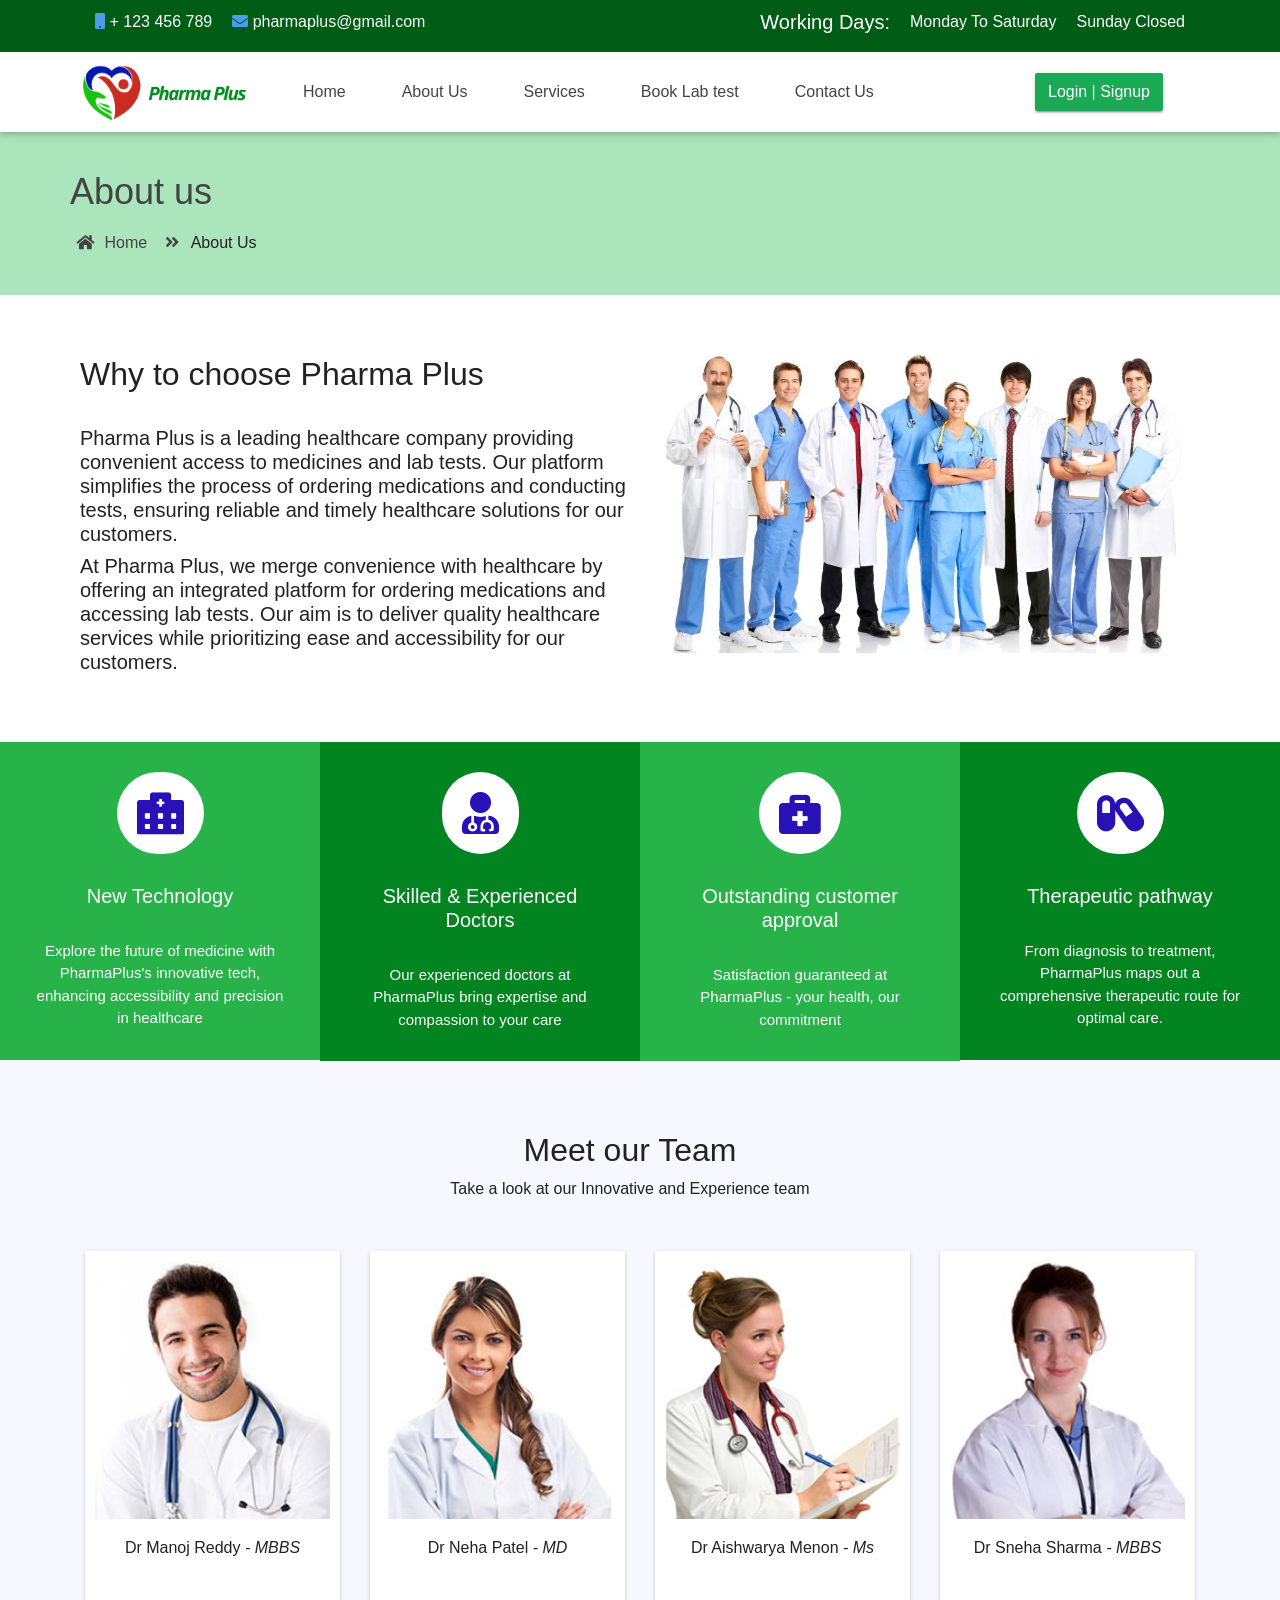
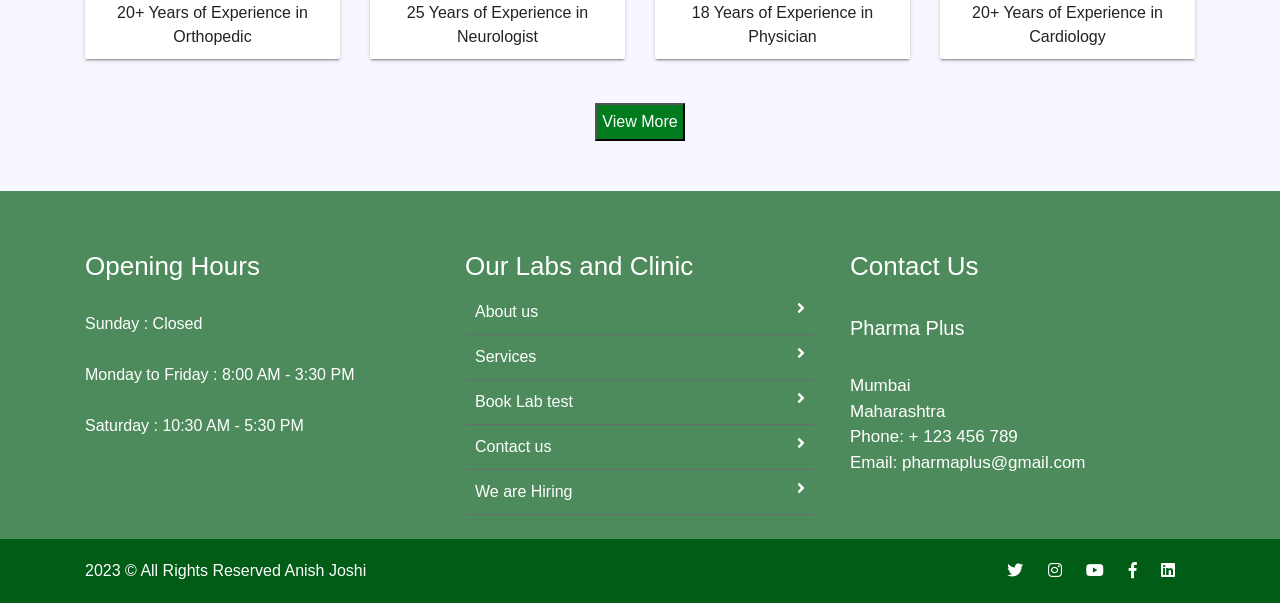
<file: src/main/resources/static/about_us.html>
<!DOCTYPE html>
<html lang="en">
  <head>
    <meta charset="utf-8" />
    <meta
      name="viewport"
      content="width=device-width, initial-scale=1, shrink-to-fit=no"
    />
    <title>PharmaPlus About</title>

    <link rel="shortcut icon" href="assets/images/common/fav.png" />
    <link rel="stylesheet" href="assets/css/bootstrap.min.css" />
    <link rel="stylesheet" href="assets/css/fontawsom-all.min.css" />
    <link rel="stylesheet" type="text/css" href="assets/css/style.css" />
  </head>

  <body>
    <!-- ################# Header Starts Here#######################--->
    <header>
      <div class="header-top">
        <div class="container">
          <div class="row">
            <div class="col-lg-7 col-md-12 left-item">
              <ul>
                <li><i class="fas fa-mobile"></i> <span>+ 123 456 789 </span></li>
                <li>
                  <i class="fas fa-envelope"></i> pharmaplus@gmail.com
                </li>
              </ul>
            </div>
            <div class="col-lg-5 d-none d-lg-block right-item">
              <ul>
                <li>
                  <h5>Working Days:</h5>
                </li>

                <li><p>Monday To Saturday</p></li>

                <li>Sunday Closed</li>
              </ul>
            </div>
          </div>
        </div>
      </div>
      <div id="nav-head" class="header-nav">
        <div class="container">
          <div class="row">
            <div class="col-lg-2 col-md-3 no-padding col-sm-12 nav-img">
              <img src="assets/images/common/logo.png" alt="logo" />
              <a data-toggle="collapse" data-target="#menu" href="#menu"
                ><i class="fas d-block d-md-none small-menu fa-bars"></i
              ></a>
            </div>
            <div id="menu" class="col-lg-8 col-md-9 d-none d-md-block nav-item">
              <ul>
                <li><a href="index.html">Home</a></li>
                <li><a href="about_us.html">About Us</a></li>
                <li><a href="services.html">Services</a></li>
                <li><a href="appoint.html">Book Lab test</a></li>
                <li><a href="contact_us.html">Contact Us</a></li>
              </ul>
            </div>
            <div class="col-sm-2 d-none d-lg-block appoint">
              <button class="btn btn-success"><a href="login.html" class="dj">Login | Signup</a></button>
            </div>
          </div>
        </div>
      </div>
    </header>

    <!--  ************************* Start page ************************** -->
    <div class="page-nav no-margin row">
      <div class="container">
        <div class="row">
          <h2>About us</h2>
          <ul>
            <li>
              <a href="#"><i class="fas fa-home"></i> Home</a>
            </li>
            <li><i class="fas fa-angle-double-right"></i> About Us</li>
          </ul>
        </div>
      </div>
    </div>

    

    <!-- ################# About us #######################--->

    <section class="with-us">
      <div class="container">
        <div class="row">
          <div class="col-lg-6 col-md-12 txtr">
            <h4>
              Why to choose Pharma Plus
            </h4>
            <br>
            <p>
              <h5>
              Pharma Plus is a leading healthcare company providing convenient access to medicines and lab tests. 
              Our platform simplifies the process of ordering medications and conducting tests, ensuring reliable 
              and timely healthcare solutions for our customers.
              </h5>
            </p>

            <p>
              <h5>
              At Pharma Plus, we merge convenience with healthcare by offering an integrated platform for ordering medications and accessing lab tests. 
              Our aim is to deliver quality healthcare services while prioritizing ease and accessibility for our customers.
              </h5>
            </p>
          </div>
          <div class="col-lg-6 col-md-12">
            <img src="assets/images/common/about.jpg" alt="" />
          </div>
        </div>
      </div>
    </section>

    <!-- ################# Key Features #######################--->

        <section class="key-features">
      <div class="row no-margin">
        <div class="col-lg-3 kvxol col-md-6">
          <div class="single-key ky-1">
            <i class="fas fa-hospital-alt"></i>
            <h5>New Technology</h5>
            <br>
            <p>
              Explore the future of medicine with PharmaPlus's innovative tech, enhancing accessibility and precision in healthcare
            </p>
          </div>
        </div>

        <div class="col-lg-3 kvxol col-md-6">
          <div class="single-key ky-2">
            <i class="fas fa-user-md"></i>
            <h5>Skilled & Experienced Doctors</h5>
            <br>
            <p>
              Our experienced doctors at PharmaPlus bring expertise and compassion to your care
          </div>
        </div>

        <div class="col-lg-3 kvxol col-md-6">
          <div class="single-key ky-1">
            <i class="fas fa-briefcase-medical"></i>
            <h5>Outstanding customer approval</h5>
            <br>
            <p>
              Satisfaction guaranteed at PharmaPlus - your health, our commitment
            </p>
          </div>
        </div>

        <div class="col-lg-3 kvxol col-md-6">
          <div class="single-key ky-2">
            <i class="fas fa-capsules"></i>
            <h5>Therapeutic pathway</h5>
            <br>
            <p>
              From diagnosis to treatment, PharmaPlus maps out a comprehensive therapeutic route for optimal care.
            </p>
          </div>
        </div>
      </div>
    </section>

    <!-- ################# Our Team  #######################--->

    <section class="our-team">
      <div class="container">
        <div class="inner-title">
          <h2>Meet our Team</h2>
          <p>Take a look at our Innovative and Experience team</p>
        </div>
        <div class="row team-member">
          <div class="col-md-3 col-sm-6">
            <div class="user-card">
              <div class="userar">
                <img
                  class="teammempic"
                  alt=""
                  src="assets/images/team/team1.jpg"
                />
              </div>
              <div class="detfs">
                <p>Dr Manoj Reddy<i> - MBBS</i></p>
                <br />
                <p>20+ Years of Experience in Orthopedic</p>
              </div>
            </div>
          </div>
          <div class="col-md-3 col-sm-6">
            <div class="user-card">
              <div class="userar">
                <img
                  class="teammempic"
                  alt=""
                  src="assets/images/team/team2.jpg"
                />
              </div>
              <div class="detfs">
                <p>Dr Neha Patel<i> - MD</i></p>
                <br />
                <p>25 Years of Experience in Neurologist</p>
              </div>
            </div>
          </div>
          <div class="col-md-3 col-sm-6">
            <div class="user-card">
              <div class="userar">
                <img
                  class="teammempic"
                  alt=""
                  src="assets/images/team/team3.jpg"
                />
              </div>
              <div class="detfs">
                <p>Dr Aishwarya Menon<i> - Ms</i></p>
                <br />
                <p>18 Years of Experience in Physician</p>
              </div>
            </div>
          </div>
          <div class="col-md-3 col-sm-6">
            <div class="user-card">
              <div class="userar">
                <img
                  class="teammempic"
                  alt=""
                  src="assets/images/team/team4.jpg"
                />
              </div>
              <div class="detfs">
                <p>Dr Sneha Sharma<i> - MBBS</i></p>
                <br />
                <p>20+ Years of Experience in Cardiology</p>
              </div>
            </div>
          </div>
        </div>
      </div>
          
      </div>

      <br>
      <div class="vm">
        <button class="more">View More</button>
      </div>
    </section>

    <!-- ################# Footer #######################--->

    <footer class="footer">
      <div class="container">
        <div class="row">
          <div class="col-md-4 col-sm-12">
            <h2>Opening Hours</h2>
            <br />
            <ul>
              <li><h6>Sunday : Closed</h6></li>
              <br />
              <li>
                <h6>Monday to Friday : 8:00 AM - 3:30 PM</span></h6>
              </li>
              <br />
              <li><h6>Saturday : 10:30 AM - 5:30 PM</span></h6></li>
              <br />
            </ul>
          </div>
          <div class="col-md-4 col-sm-12">
            <h2>Our Labs and Clinic</h2>
            <ul class="list-unstyled link-list">
              <li>
                <a ui-sref="about" href="about_us.html">About us</a
                ><i class="fa fa-angle-right"></i>
              </li>
              <li>
                <a ui-sref="service" href="services.html">Services</a
                ><i class="fa fa-angle-right"></i>
              </li>
              <li>
                <a ui-sref="appoint" href="appoint.html">Book Lab test</a
                ><i class="fa fa-angle-right"></i>
              </li>
              <li>
                <a ui-sref="contact" href="contact_us.html">Contact us</a
                ><i class="fa fa-angle-right"></i>
              </li>
              <li>
                <a ui-sref="hire" href="contact_us.html">We are Hiring</a
                ><i class="fa fa-angle-right"></i>
              </li>
              <br>
            </ul>

          </div>
          <div class="col-md-4 col-sm-12 map-img">
            <h2>Contact Us</h2>
            <br>
            <ul>
              <li><h5>Pharma Plus</h5></li>
              <br>
              <li>Mumbai</li>
              
              <li>Maharashtra</li>
                        
              <li> Phone: + 123 456 789  </li>          
              
              <li>Email: pharmaplus@gmail.com</li>
              <br>
            </ul>
          </div>
        </div>
      </div>
    </footer>

    <div class="copy">
      <div class="container">
        
        <a>2023 &copy; All Rights Reserved Anish Joshi</a>

        <span>
          <a><i class="fab fa-twitter"></i></a>
          <a><i class="fab fa-instagram"></i></a>
          <a><i class="fab fa-youtube"></i></a>
          <a><i class="fab fa-facebook-f"></i></a>
          <a><i class="fab fa-linkedin"></i></a>
        </span>
      </div>
    </div>
  </body>

 <script src="https://stackpath.bootstrapcdn.com/bootstrap/4.5.2/js/bootstrap.min.js"></script>
  <script src="assets/js/script.js"></script>
</html>
</file>
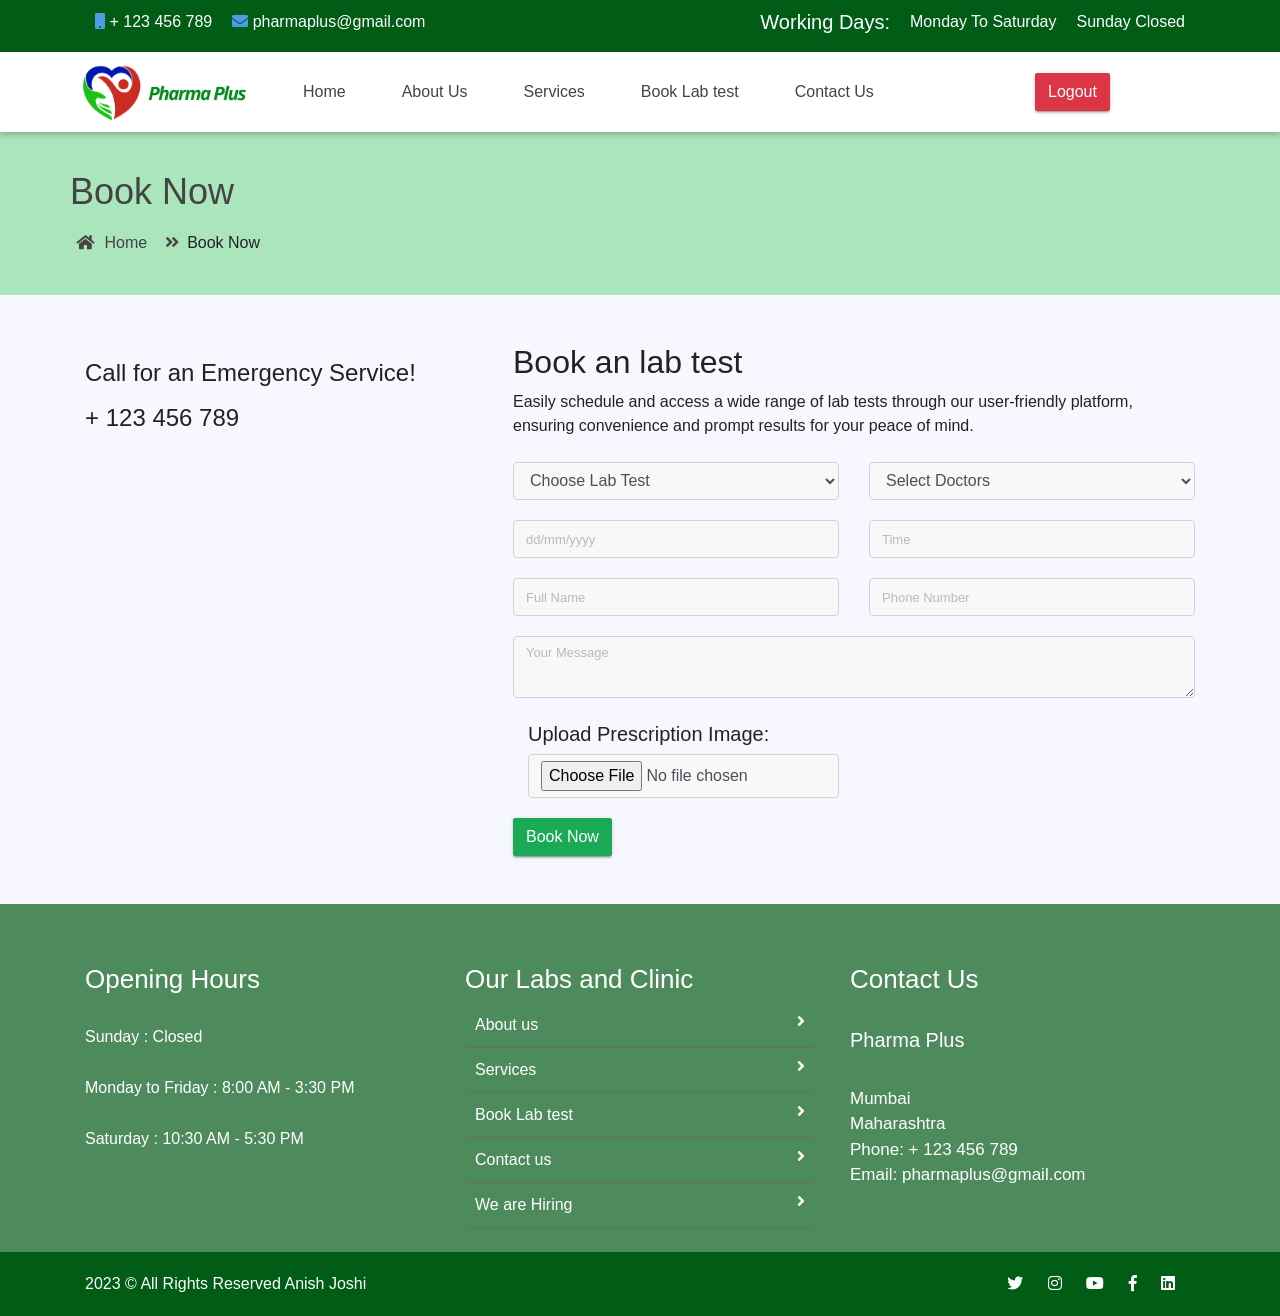
<file: src/main/resources/static/b.html>
<!DOCTYPE html>
<html lang="en">
  <head>
    <meta charset="utf-8" />
    <meta
      name="viewport"
      content="width=device-width, initial-scale=1, shrink-to-fit=no"
    />
    <title>PharmaPlus Book Now</title>

    <link rel="shortcut icon" href="assets/images/common/fav.png" />
    <link rel="stylesheet" href="assets/css/bootstrap.min.css" />
    <link rel="stylesheet" href="assets/css/fontawsom-all.min.css" />
    <link rel="stylesheet" type="text/css" href="assets/css/style.css" />
  </head>

  <body>
    <!-- ################# Header #######################--->
    <header>
      <div class="header-top">
        <div class="container">
          <div class="row">
            <div class="col-lg-7 col-md-12 left-item">
              <ul>
                <li><i class="fas fa-mobile"></i> <span>+ 123 456 789 </span></li>
                <li>
                  <i class="fas fa-envelope"></i> pharmaplus@gmail.com
                </li>
              </ul>
            </div>
            <div class="col-lg-5 d-none d-lg-block right-item">
              <ul>
                <li>
                  <h5>Working Days:</h5>
                </li>

                <li><p>Monday To Saturday</p></li>

                <li>Sunday Closed</li>
              </ul>
            </div>
          </div>
        </div>
      </div>
      <div id="nav-head" class="header-nav">
        <div class="container">
          <div class="row">
            <div class="col-lg-2 col-md-3 no-padding col-sm-12 nav-img">
              <img src="assets/images/common/logo.png" alt="logo" />
              <a data-toggle="collapse" data-target="#menu" href="#menu"
                ><i class="fas d-block d-md-none small-menu fa-bars"></i
              ></a>
            </div>
            <div id="menu" class="col-lg-8 col-md-9 d-none d-md-block nav-item">
              <ul>
                <li><a href="indexl.html">Home</a></li>
                <li><a href="">About Us</a></li>
                <li><a href="">Services</a></li>
                <li><a href="b.html">Book Lab test</a></li>
                <li><a href="">Contact Us</a></li>
              </ul>
            </div>
            <div class="col-sm-2 d-none d-lg-block appoint">
              <button class="btn btn-danger"><a href="index.html"  class="dj"> Logout</a></button>
            </div>
          </div>
        </div>
      </div>
    </header>

    <!--  ************************* Start page ************************** -->
    <div class="page-nav no-margin row">
      <div class="container">
        <div class="row">
          <h2>Book Now</h2>
          <ul>
            <li>
              <a href="#"><i class="fas fa-home"></i> Home</a>
            </li>
            <li><i class="fas fa-angle-double-right"></i>Book Now</li>
          </ul>
        </div>
      </div>
    </div>
<br>
<br>
    

    <!-- ################# Appointment #######################--->

<section class="appoinment section">
  <div class="container">
    <div class="row">
      <div class="col-lg-4">
          <div class="mt-3">
            <div class="feature-icon mb-3">
              <i class="icofont-support text-lg"></i>
            </div>
             <span class="h3"><h4>Call for an Emergency Service!</h4></span>
              <h2 class="text-color mt-3"> <h4>+ 123 456 789 </h4></h2>
          </div>
      </div>

      <div class="col-lg-8">
           <div class="appoinment-wrap mt-5 mt-lg-0 pl-lg-5">
            <h2 class="mb-2 title-color">Book an lab test</h2>
            <p class="mb-4">Easily schedule and access a wide range of lab tests through our user-friendly platform, ensuring convenience and prompt results for your peace of mind.</p>
               <form id="#" class="appoinment-form" method="post" action="#">
                    <div class="row">
                         <div class="col-lg-6">
                            <div class="form-group">
                                <select class="form-control" id="exampleFormControlSelect1">
                                  <option>Choose Lab Test</option>
                                  <option>Complete Blood Count (CBC)</option>
                                  <option>Blood Chemistry Panel</option>
                                  <option>Vitamin B12</option>
                                  <option>Lipid Profile</option>
                                  <option>Thyroid Function Tests:</option>
                                  <option>Vitamin D</option>
                                  <option>Liver Function Tests</option>
                                  <option>Hemoglobin A1c (HbA1c)</option>
                                  <option>Cancer Marker Tests</option>
                                  <option>Urinalysis</option>
                                  <option>Stool Tests</option>
                                </select>
                            </div>
                        </div>
                        <div class="col-lg-6">
                            <div class="form-group">
                                <select class="form-control" id="exampleFormControlSelect2">
                                  <option>Select Doctors</option>
                                  <option>Dr. Neha Patel</option>
                                  <option>Dr. Manoj Reddy</option>
                                  <option>Dr. Sneha Sharma</option>
                                  <option>Dr. Priya Desai</option>
                                  <option>Dr. Aishwarya Menon</option>
                                  <option>Dr. Vikram Malhotra</option>
                                </select>
                            </div>
                        </div>

                         <div class="col-lg-6">
                            <div class="form-group">
                                <input name="date" id="date" type="text" class="form-control" placeholder="dd/mm/yyyy">
                            </div>
                        </div>

                        <div class="col-lg-6">
                            <div class="form-group">
                                <input name="time" id="time" type="text" class="form-control" placeholder="Time">
                            </div>
                        </div>
                         <div class="col-lg-6">
                            <div class="form-group">
                                <input name="name" id="name" type="text" class="form-control" placeholder="Full Name">
                            </div>
                        </div>

                        <div class="col-lg-6">
                            <div class="form-group">
                                <input name="phone" id="phone" type="Number" class="form-control" placeholder="Phone Number">
                            </div>
                        </div>
                    </div>

                    <div class="form-group-2 mb-4">
                        <textarea name="message" id="message" class="form-control" rows="2" placeholder="Your Message"></textarea>
                    </div>
                    
                    <div class="col-lg-6 ">
             		      <div class="form-group">
							        <h5>Upload Prescription Image: </h5>
                      <input name="prescriptionImage"id="image" class="form-control" type="file" accept="image/*" />
							        </div>
							      </div>

                    <!-- <a class="btn btn-success btn-round-full" href="">Book Lab test<i class="icofont-simple-right ml-2"></i></a> -->
                    <button type="submit" class="btn btn-success">Book Now</button>
                </form>
            </div>
        </div>
      </div>
    </div>
  </div>
</section>

<br>
<br>

    <!-- ################# Footer #######################--->

    <footer class="footer">
      <div class="container">
        <div class="row">
          <div class="col-md-4 col-sm-12">
            <h2>Opening Hours</h2>
            <br />
            <ul>
              <li><h6>Sunday : Closed</h6></li>
              <br />
              <li>
                <h6>Monday to Friday : 8:00 AM - 3:30 PM</span></h6>
              </li>
              <br />
              <li><h6>Saturday : 10:30 AM - 5:30 PM</span></h6></li>
              <br />
            </ul>
          </div>
          <div class="col-md-4 col-sm-12">
            <h2>Our Labs and Clinic</h2>
            <ul class="list-unstyled link-list">
              <li>
                <a ui-sref="about" href="about_us.html">About us</a
                ><i class="fa fa-angle-right"></i>
              </li>
              <li>
                <a ui-sref="service" href="services.html">Services</a
                ><i class="fa fa-angle-right"></i>
              </li>
              <li>
                <a ui-sref="appoint" href="appoint.html">Book Lab test</a
                ><i class="fa fa-angle-right"></i>
              </li>
              <li>
                <a ui-sref="contact" href="contact_us.html">Contact us</a
                ><i class="fa fa-angle-right"></i>
              </li>
              <li>
                <a ui-sref="hire" href="contact_us.html">We are Hiring</a
                ><i class="fa fa-angle-right"></i>
              </li>
              <br>
            </ul>

          </div>
          <div class="col-md-4 col-sm-12 map-img">
            <h2>Contact Us</h2>
            <br>
            <ul>
              <li><h5>Pharma Plus</h5></li>
              <br>
              <li>Mumbai</li>
              
              <li>Maharashtra</li>
                        
              <li> Phone: + 123 456 789  </li>          
              
              <li>Email: pharmaplus@gmail.com</li>
              <br>
            </ul>
          </div>
        </div>
      </div>
    </footer>

    <div class="copy">
      <div class="container">
        
        <a>2023 &copy; All Rights Reserved Anish Joshi</a>

        <span>
          <a><i class="fab fa-twitter"></i></a>
          <a><i class="fab fa-instagram"></i></a>
          <a><i class="fab fa-youtube"></i></a>
          <a><i class="fab fa-facebook-f"></i></a>
          <a><i class="fab fa-linkedin"></i></a>
        </span>
      </div>
    </div>
  </body>

 <script src="https://stackpath.bootstrapcdn.com/bootstrap/4.5.2/js/bootstrap.min.js"></script>
  <script src="assets/js/script.js"></script>
</html>
</file>
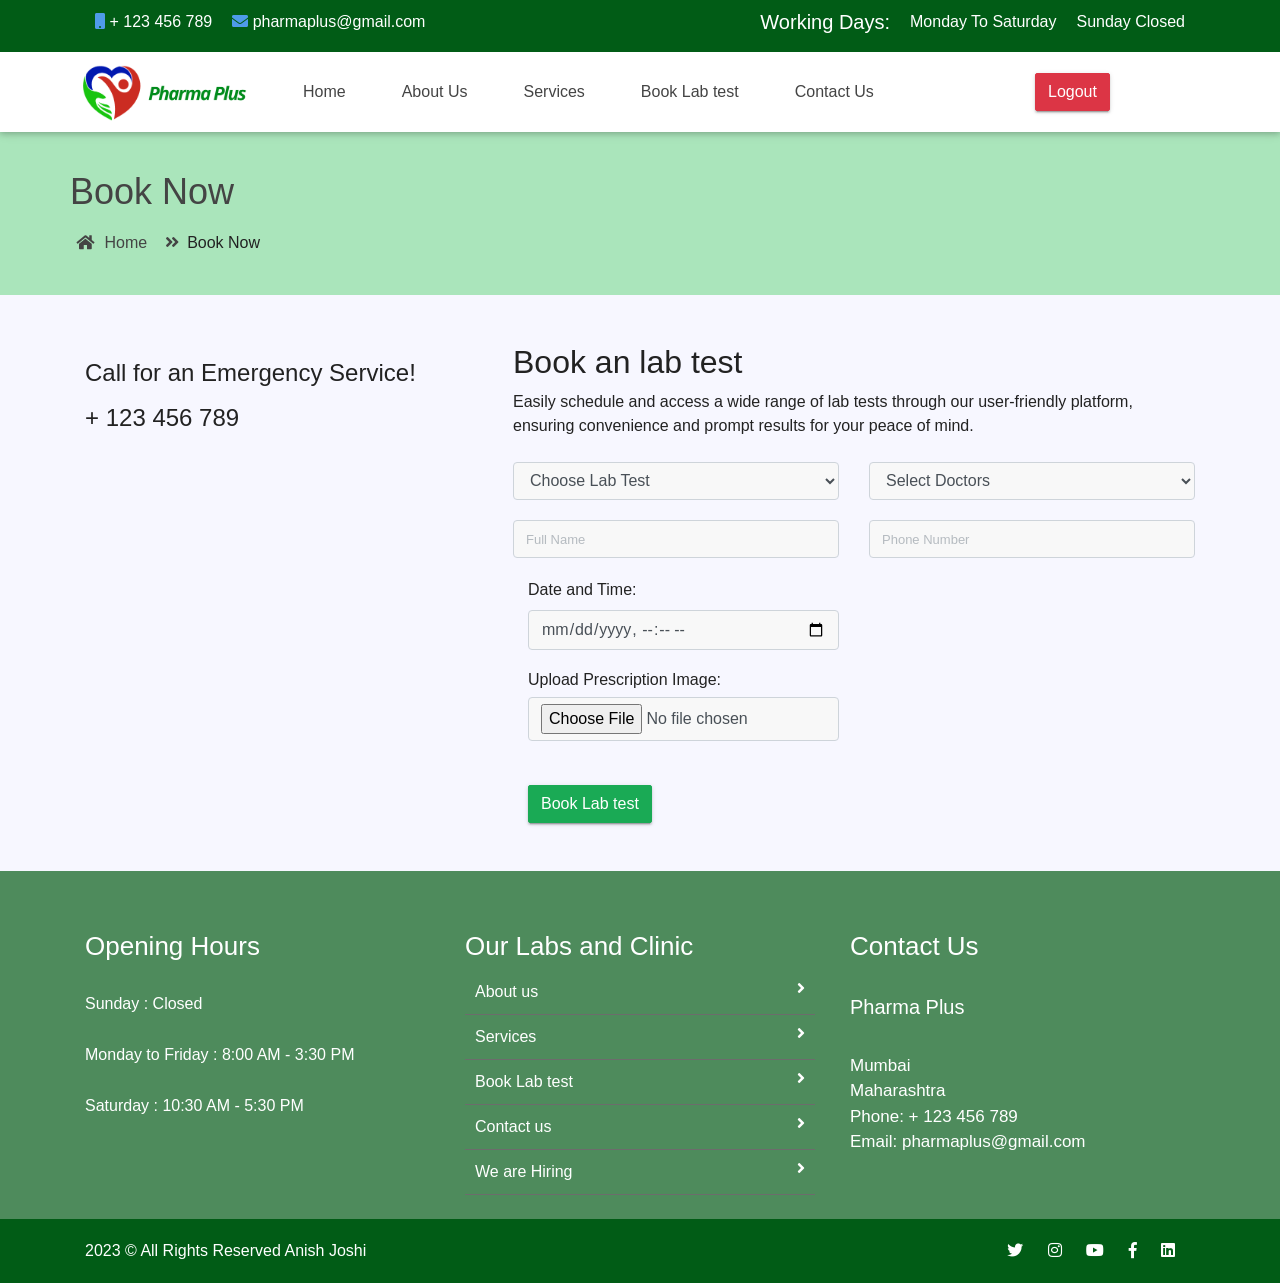
<file: src/main/resources/static/bt.html>
<!DOCTYPE html>
<html lang="en">
  <head>
    <meta charset="utf-8" />
    <meta
      name="viewport"
      content="width=device-width, initial-scale=1, shrink-to-fit=no"
    />
    <title>PharmaPlus Book Now</title>

    <link rel="shortcut icon" href="assets/images/common/fav.png" />
    <link rel="stylesheet" href="assets/css/bootstrap.min.css" />
    <link rel="stylesheet" href="assets/css/fontawsom-all.min.css" />
    <link rel="stylesheet" type="text/css" href="assets/css/style.css" />

  </head>

  <body>
    <!-- ################# Header #######################--->
    <header>
      <div class="header-top">
        <div class="container">
          <div class="row">
            <div class="col-lg-7 col-md-12 left-item">
              <ul>
                <li><i class="fas fa-mobile"></i> <span>+ 123 456 789 </span></li>
                <li>
                  <i class="fas fa-envelope"></i> pharmaplus@gmail.com
                </li>
              </ul>
            </div>
            <div class="col-lg-5 d-none d-lg-block right-item">
              <ul>
                <li>
                  <h5>Working Days:</h5>
                </li>

                <li><p>Monday To Saturday</p></li>

                <li>Sunday Closed</li>
              </ul>
            </div>
          </div>
        </div>
      </div>
      <div id="nav-head" class="header-nav">
        <div class="container">
          <div class="row">
            <div class="col-lg-2 col-md-3 no-padding col-sm-12 nav-img">
              <img src="assets/images/common/logo.png" alt="logo" />
              <a data-toggle="collapse" data-target="#menu" href="#menu"
                ><i class="fas d-block d-md-none small-menu fa-bars"></i
              ></a>
            </div>
            <div id="menu" class="col-lg-8 col-md-9 d-none d-md-block nav-item">
              <ul>
                <li><a href="indexl.html">Home</a></li>
                <li><a href="">About Us</a></li>
                <li><a href="">Services</a></li>
                <li><a href="b.html">Book Lab test</a></li>
                <li><a href="">Contact Us</a></li>
              </ul>
            </div>
            <div class="col-sm-2 d-none d-lg-block appoint">
              <button class="btn btn-danger"><a href="index.html"  class="dj"> Logout</a></button>
            </div>
          </div>
        </div>
      </div>
    </header>

    <!--  ************************* Start page ************************** -->
    <div class="page-nav no-margin row">
      <div class="container">
        <div class="row">
          <h2>Book Now</h2>
          <ul>
            <li>
              <a href="#"><i class="fas fa-home"></i> Home</a>
            </li>
            <li><i class="fas fa-angle-double-right"></i>Book Now</li>
          </ul>
        </div>
      </div>
    </div>
<br>
<br>
    

    <!-- ################# Appointment #######################--->

<section class="appoinment section">
  <div class="container">
    <div class="row">
      <div class="col-lg-4">
          <div class="mt-3">
            <div class="feature-icon mb-3">
              <i class="icofont-support text-lg"></i>
            </div>
             <span class="h3"><h4>Call for an Emergency Service!</h4></span>
              <h2 class="text-color mt-3"> <h4>+ 123 456 789 </h4></h2>
          </div>
      </div>

      <div class="col-lg-8">
           <div class="appoinment-wrap mt-5 mt-lg-0 pl-lg-5">
            <h2 class="mb-2 title-color">Book an lab test</h2>
            <p class="mb-4">Easily schedule and access a wide range of lab tests through our user-friendly platform, ensuring convenience and prompt results for your peace of mind.</p>
               <form id="#" class="appoinment-form" method="post" th:action="@{/booknow}"role="form"
               th:object="${patient}"
               >
                    <div class="row">
                         <div class="col-lg-6">
                            <div class="form-group">
                                <select class="form-control" id="exampleFormControlSelect1" th:field="*{selectedLabTest}" required>
                                    <option value="">Choose Lab Test</option>
                                    <option th:each="labTest : ${labTestList}" th:value="${labTest}" th:text="${labTest}"></option>
                                    <option value="Complete Blood Count (CBC)">Complete Blood Count (CBC)</option>
                                    <option value="Blood Chemistry Panel">Blood Chemistry Panel</option>
                                    <option value="Vitamin B12">Vitamin B12</option>
                                    <option value="Lipid Profile">Lipid Profile</option>
                                    <option value="Thyroid Function Tests">Thyroid Function Tests</option>
                                    <option value="Vitamin D">Vitamin D</option>
                                    <option value="Liver Function Tests">Liver Function Tests</option>
                                    <option value="Hemoglobin A1c (HbA1c)">Hemoglobin A1c (HbA1c)</option>
                                    <option value="Cancer Marker Tests">Cancer Marker Tests</option>
                                    <option value="Urinalysis">Urinalysis</option>
                                    <option value="Stool Tests">Stool Tests</option>
                                </select>
                            </div>
                        </div>
                        <div class="col-lg-6">
                            <div class="form-group">
                                <select class="form-control" id="exampleFormControlSelect2" th:field="*{selectedDoctor}" required>
                                    <option value="" >Select Doctors</option>
                                    <option th:value="'Dr. Neha Patel'">Dr. Neha Patel</option>
                                    <option th:value="'Dr. Manoj Reddy'">Dr. Manoj Reddy</option>
                                    <option th:value="'Dr. Sneha Sharma'">Dr. Sneha Sharma</option>
                                    <option th:value="'Dr. Priya Desai'">Dr. Priya Desai</option>
                                    <option th:value="'Dr. Aishwarya Menon'">Dr. Aishwarya Menon</option>
                                    <option th:value="'Dr. Vikram Malhotra'">Dr. Vikram Malhotra</option>
                                </select>
                            </div>
                        </div>

                         <div class="col-lg-6">
                            <div class="form-group">
                                <input th:field="*{fname}" name="name" id="name" type="text" class="form-control" placeholder="Full Name" required>
                            </div>
                        </div>

                        <div class="col-lg-6">
                            <div class="form-group">
                                <input th:field="*{phone}" name="phone" id="phone" type="number" class="form-control" placeholder="Phone Number" required>
                            </div>
                        </div>
                    </div>

                    <div class="col-lg-6">
                      <div class="form-group">
                          <label for="datetime">Date and Time:</label>
                          <input th:field="*{test_datetime}" name="datetime" id="datetime" type="datetime-local" class="form-control" required>
                      </div>
                  </div>
                    
                    <div class="col-lg-6">
             		      <div class="form-group">
							        <h6>Upload Prescription Image: </h6>
                      <input th:field="*{img}" name="prescriptionImage"id="image" class="form-control" type="file" accept="image/*" required/>
							        </div>
							      </div>

                    <br>
                    
                  <div class="col-lg-12">  
                    <button id="submitBtn" type="submit" class="btn btn-success btn-round-full">Book Lab test</button>
                  </div>
                
                  </form>

            </div>
        </div>
      </div>
    </div>
  </div>
</section>

<br>
<br>

    <!-- ################# Footer #######################--->

    <footer class="footer">
      <div class="container">
        <div class="row">
          <div class="col-md-4 col-sm-12">
            <h2>Opening Hours</h2>
            <br />
            <ul>
              <li><h6>Sunday : Closed</h6></li>
              <br />
              <li>
                <h6>Monday to Friday : 8:00 AM - 3:30 PM</span></h6>
              </li>
              <br />
              <li><h6>Saturday : 10:30 AM - 5:30 PM</span></h6></li>
              <br />
            </ul>
          </div>
          <div class="col-md-4 col-sm-12">
            <h2>Our Labs and Clinic</h2>
            <ul class="list-unstyled link-list">
              <li>
                <a ui-sref="about" href="about_us.html">About us</a
                ><i class="fa fa-angle-right"></i>
              </li>
              <li>
                <a ui-sref="service" href="services.html">Services</a
                ><i class="fa fa-angle-right"></i>
              </li>
              <li>
                <a ui-sref="appoint" href="appoint.html">Book Lab test</a
                ><i class="fa fa-angle-right"></i>
              </li>
              <li>
                <a ui-sref="contact" href="contact_us.html">Contact us</a
                ><i class="fa fa-angle-right"></i>
              </li>
              <li>
                <a ui-sref="hire" href="contact_us.html">We are Hiring</a
                ><i class="fa fa-angle-right"></i>
              </li>
              <br>
            </ul>

          </div>
          <div class="col-md-4 col-sm-12 map-img">
            <h2>Contact Us</h2>
            <br>
            <ul>
              <li><h5>Pharma Plus</h5></li>
              <br>
              <li>Mumbai</li>
              
              <li>Maharashtra</li>
                        
              <li> Phone: + 123 456 789  </li>          
              
              <li>Email: pharmaplus@gmail.com</li>
              <br>
            </ul>
          </div>
        </div>
      </div>
    </footer>

    <div class="copy">
      <div class="container">
        
        <a>2023 &copy; All Rights Reserved Anish Joshi</a>

        <span>
          <a><i class="fab fa-twitter"></i></a>
          <a><i class="fab fa-instagram"></i></a>
          <a><i class="fab fa-youtube"></i></a>
          <a><i class="fab fa-facebook-f"></i></a>
          <a><i class="fab fa-linkedin"></i></a>
        </span>
      </div>
    </div>
  </body>

 <script src="https://stackpath.bootstrapcdn.com/bootstrap/4.5.2/js/bootstrap.min.js"></script>
  <script src="assets/js/script.js"></script>
</html>
</file>
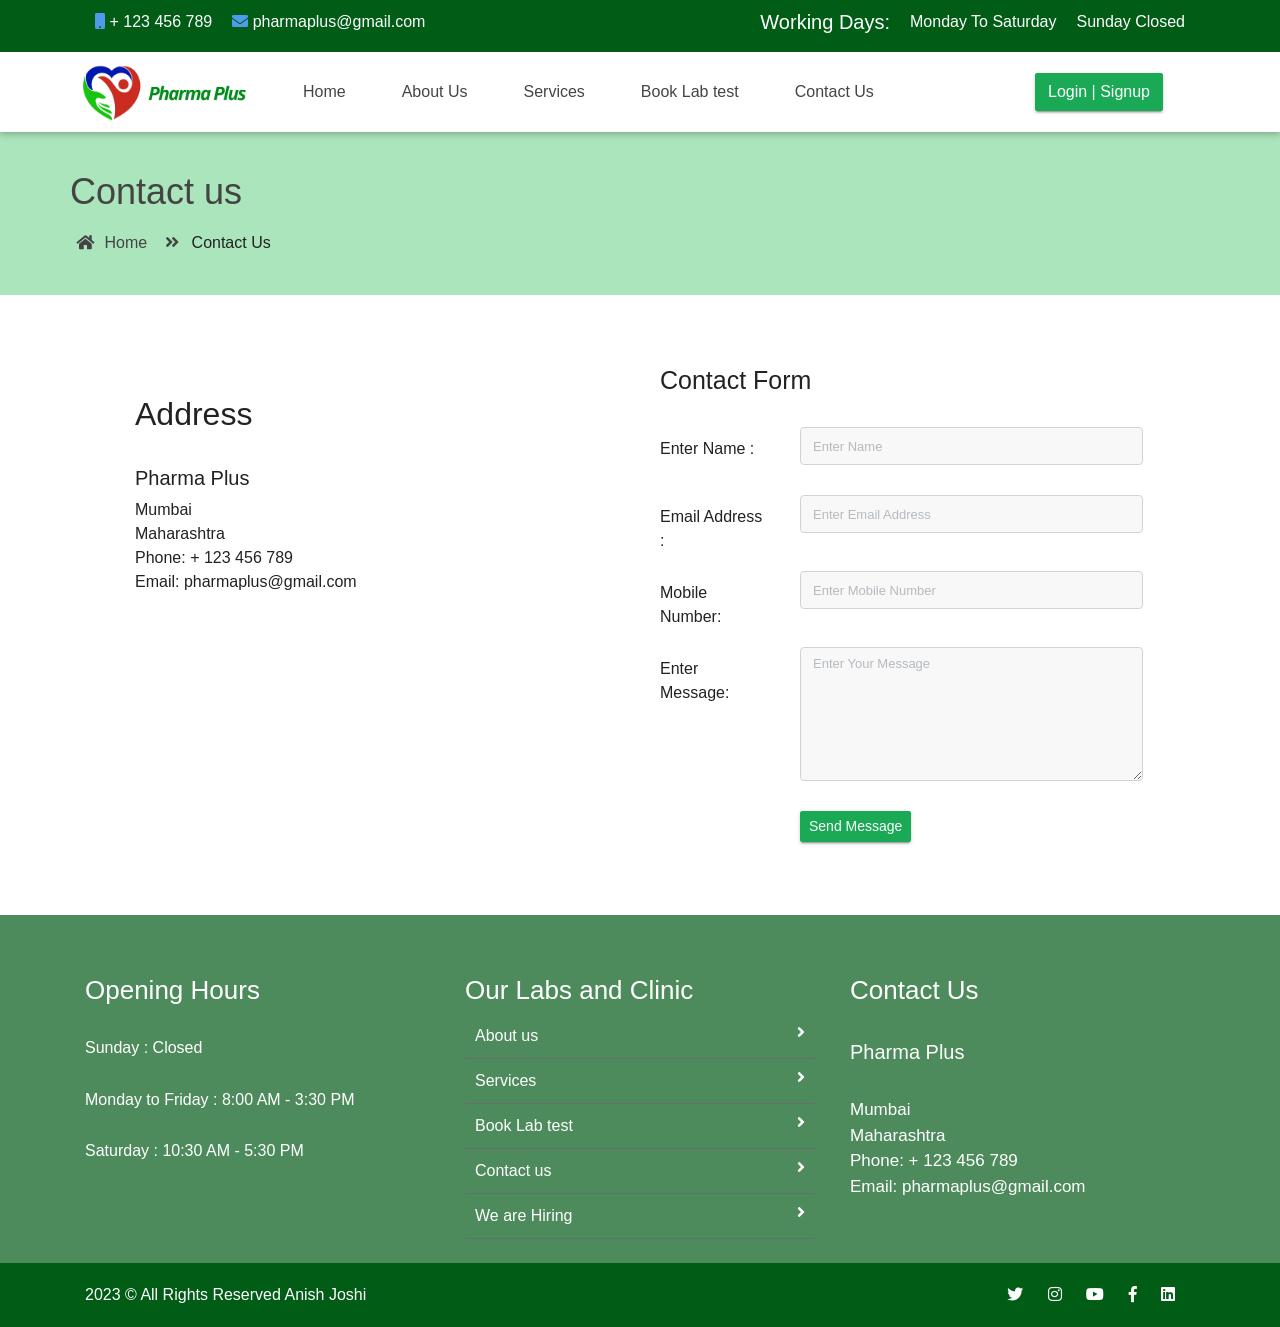
<file: src/main/resources/static/contact_us.html>
<!DOCTYPE html>
<html lang="en">
  <head>
    <meta charset="utf-8" />
    <meta
      name="viewport"
      content="width=device-width, initial-scale=1, shrink-to-fit=no"
    />
    <title>PharmaPlus Contact us</title>

    <link rel="shortcut icon" href="assets/images/common/fav.png" />
    <link rel="stylesheet" href="assets/css/bootstrap.min.css" />
    <link rel="stylesheet" href="assets/css/fontawsom-all.min.css" />
    <link rel="stylesheet" type="text/css" href="assets/css/style.css" />
  </head>

  <body>
    <!-- ################# Header #######################--->
    <header>
      <div class="header-top">
        <div class="container">
          <div class="row">
            <div class="col-lg-7 col-md-12 left-item">
              <ul>
                <li><i class="fas fa-mobile"></i> <span>+ 123 456 789 </span></li>
                <li>
                  <i class="fas fa-envelope"></i> pharmaplus@gmail.com
                </li>
              </ul>
            </div>
            <div class="col-lg-5 d-none d-lg-block right-item">
              <ul>
                <li>
                  <h5>Working Days:</h5>
                </li>

                <li><p>Monday To Saturday</p></li>

                <li>Sunday Closed</li>
              </ul>
            </div>
          </div>
        </div>
      </div>
      <div id="nav-head" class="header-nav">
        <div class="container">
          <div class="row">
            <div class="col-lg-2 col-md-3 no-padding col-sm-12 nav-img">
              <img src="assets/images/common/logo.png" alt="logo" />
              <a data-toggle="collapse" data-target="#menu" href="#menu"
                ><i class="fas d-block d-md-none small-menu fa-bars"></i
              ></a>
            </div>
            <div id="menu" class="col-lg-8 col-md-9 d-none d-md-block nav-item">
              <ul>
                <li><a href="index.html">Home</a></li>
                <li><a href="about_us.html">About Us</a></li>
                <li><a href="services.html">Services</a></li>
                <li><a href="appoint.html">Book Lab test</a></li>
                <li><a href="contact_us.html">Contact Us</a></li>
              </ul>
            </div>
            <div class="col-sm-2 d-none d-lg-block appoint">
              <button class="btn btn-success"><a href="login.html" class="dj">Login | Signup</a></button>
            </div>
          </div>
        </div>
      </div>
    </header>

    <!--  ************************* Start Page ************************** -->
    <div class="page-nav no-margin row">
      <div class="container">
        <div class="row">
          <h2>Contact us</h2>
          <ul>
            <li>
              <a href="#"><i class="fas fa-home"></i> Home</a>
            </li>
            <li><i class="fas fa-angle-double-right"></i> Contact Us</li>
          </ul>
        </div>
      </div>
    </div>


    <!-- ################# Contact page  #######################--->

    <div class="row contact-rooo no-margin">
      <div class="container">
        <div class="row">

          <div class="col-sm-6">
            <div style="margin: 50px" class="serv">
              <h2 style="margin-top: 10px">Address</h2>
              <br>
             <ul>
              <li><h5>Pharma Plus</h5></li>
              <li>Mumbai</li>
              
              <li>Maharashtra</li>
                        
              <li> Phone: + 123 456 789  </li>          
              
              <li>Email: pharmaplus@gmail.com</li>
              <br>
            </ul>
            </div>
          </div>

          <div style="padding: 20px" class="col-sm-6">
            <h2 style="font-size: 25px">Contact Form</h2>
            <br>
            <div class="row">
              <div style="padding-top: 10px" class="col-sm-3">
                <label>Enter Name :</label>
              </div>
              <div class="col-sm-8">
                <input
                  type="text"
                  placeholder="Enter Name"
                  name="name"
                  class="form-control input-sm"
                />
              </div>
            </div>
            <div style="margin-top: 10px" class="row">
              <div style="padding-top: 10px" class="col-sm-3">
                <label>Email Address :</label>
              </div>
              <div class="col-sm-8">
                <input
                  type="text"
                  name="name"
                  placeholder="Enter Email Address"
                  class="form-control input-sm"
                />
              </div>
            </div>
            <div style="margin-top: 10px" class="row">
              <div style="padding-top: 10px" class="col-sm-3">
                <label>Mobile Number:</label>
              </div>
              <div class="col-sm-8">
                <input
                  type="text"
                  name="name"
                  placeholder="Enter Mobile Number"
                  class="form-control input-sm"
                />
              </div>
            </div>
            <div style="margin-top: 10px" class="row">
              <div style="padding-top: 10px" class="col-sm-3">
                <label>Enter Message:</label>
              </div>
              <div class="col-sm-8">
                <textarea
                  rows="5"
                  placeholder="Enter Your Message"
                  class="form-control input-sm"
                ></textarea>
              </div>
            </div>
            <div style="margin-top: 10px" class="row">
              <div style="padding-top: 10px" class="col-sm-3">
                <label></label>
              </div>
              <div class="col-sm-8">
                <button class="btn btn-success btn-sm">Send Message</button>
              </div>
            </div>
          </div>


        </div>
      </div>
    </div>

    <!-- ################# Footer #######################--->

    <footer class="footer">
      <div class="container">
        <div class="row">
          <div class="col-md-4 col-sm-12">
            <h2>Opening Hours</h2>
            <br />
            <ul>
              <li><h6>Sunday : Closed</h6></li>
              <br />
              <li>
                <h6>Monday to Friday : 8:00 AM - 3:30 PM</span></h6>
              </li>
              <br />
              <li><h6>Saturday : 10:30 AM - 5:30 PM</span></h6></li>
              <br />
            </ul>
          </div>
          <div class="col-md-4 col-sm-12">
            <h2>Our Labs and Clinic</h2>
            <ul class="list-unstyled link-list">
              <li>
                <a ui-sref="about" href="about_us.html">About us</a
                ><i class="fa fa-angle-right"></i>
              </li>
              <li>
                <a ui-sref="service" href="services.html">Services</a
                ><i class="fa fa-angle-right"></i>
              </li>
              <li>
                <a ui-sref="appoint" href="appoint.html">Book Lab test</a
                ><i class="fa fa-angle-right"></i>
              </li>
              <li>
                <a ui-sref="contact" href="contact_us.html">Contact us</a
                ><i class="fa fa-angle-right"></i>
              </li>
              <li>
                <a ui-sref="hire" href="contact_us.html">We are Hiring</a
                ><i class="fa fa-angle-right"></i>
              </li>
              <br>
            </ul>

          </div>
          <div class="col-md-4 col-sm-12 map-img">
            <h2>Contact Us</h2>
            <br>
            <ul>
              <li><h5>Pharma Plus</h5></li>
              <br>
              <li>Mumbai</li>
              
              <li>Maharashtra</li>
                        
              <li> Phone: + 123 456 789  </li>          
              
              <li>Email: pharmaplus@gmail.com</li>
              <br>
            </ul>
          </div>
        </div>
      </div>
    </footer>

    <div class="copy">
      <div class="container">
        
        <a>2023 &copy; All Rights Reserved Anish Joshi</a>

        <span>
          <a><i class="fab fa-twitter"></i></a>
          <a><i class="fab fa-instagram"></i></a>
          <a><i class="fab fa-youtube"></i></a>
          <a><i class="fab fa-facebook-f"></i></a>
          <a><i class="fab fa-linkedin"></i></a>
        </span>
      </div>
    </div>
  </body>

 <script src="https://stackpath.bootstrapcdn.com/bootstrap/4.5.2/js/bootstrap.min.js"></script>
  <script src="assets/js/script.js"></script>
</html>
</file>
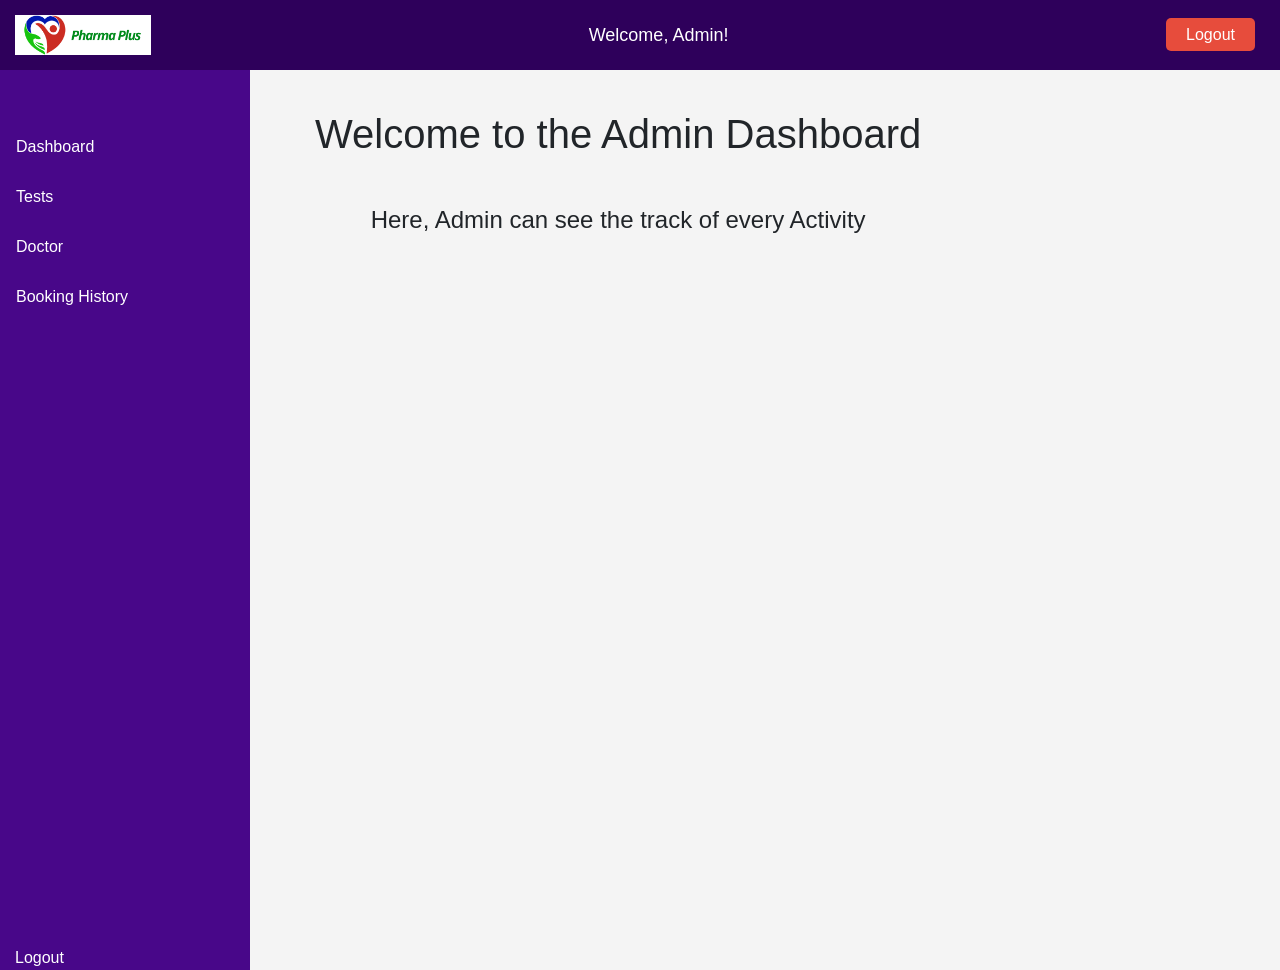
<file: src/main/resources/static/db.html>
<!DOCTYPE html>
<html lang="en">
  <head>
    <meta charset="UTF-8" />
    <title>Admin Dashboard</title>

    <link rel="shortcut icon" href="assets/images/common/fav.png" />
    <link rel="stylesheet" href="assets/css/bootstrap.min.css" />
    <link rel="stylesheet" href="assets/css/fontawsom-all.min.css" />
    <link rel="stylesheet" href="assets/css/styles.css" />
  </head>
  <body>
    <header>
      <div class="logo">
        <img src="assets/images/common/logo.png" alt="Company Logo" />
      </div>
      <div class="welcome">Welcome, Admin!</div>
      <div class="logout">
        <a href="index.html">Logout</a>
      </div>
    </header>

    <main>
      <aside class="sidebar">
        <ul>
          <li><a href="db.html">Dashboard</a></li>
          <li><a href="test.html">Tests</a></li>
          <li><a href="doctor.html">Doctor</a></li>
          <li><a href="">Booking History</a></li>
          <!-- Add more sidebar items as needed -->
        </ul>
        <div class="sidebar-logout">
          <a href="index.html">Logout</a>
        </div>
      </aside>

      <section class="content">
        <h1>Welcome to the Admin Dashboard</h1>
        <!-- Your dashboard content goes here -->
        <br /><br />
        <h4>Here, Admin can see the track of every Activity</h4>
      </section>
    </main>
  </body>
</html>
</file>
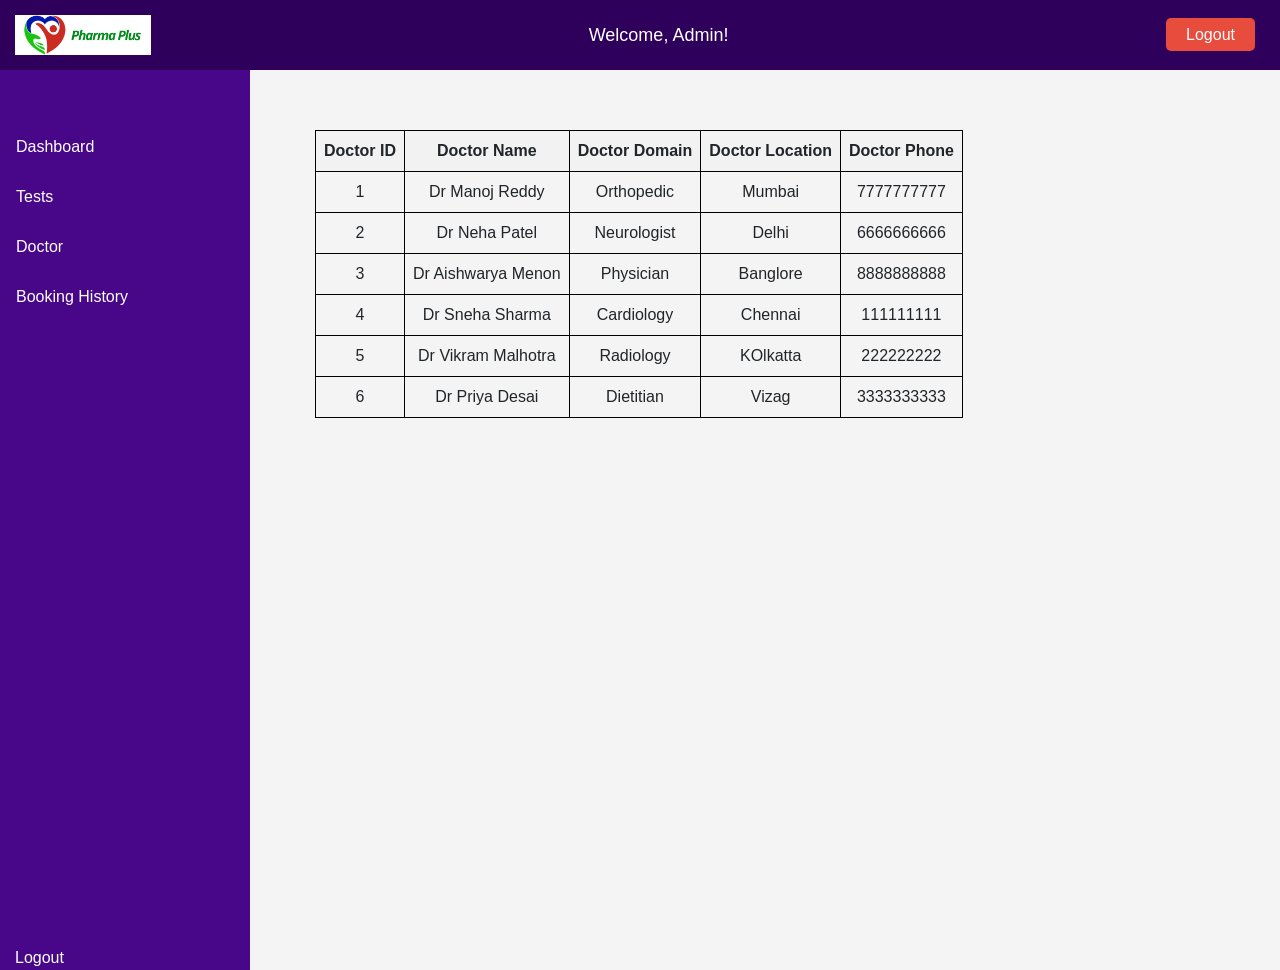
<file: src/main/resources/static/doctor.html>
<!DOCTYPE html>
<html lang="en">
  <head>
    <meta charset="UTF-8" />
    <title>Admin Doctor</title>

    <link rel="shortcut icon" href="assets/images/common/fav.png" />
    <link rel="stylesheet" href="assets/css/bootstrap.min.css" />
    <link rel="stylesheet" href="assets/css/fontawsom-all.min.css" />
    <link rel="stylesheet" href="assets/css/styles.css" />

    <style>
      .content table {
        width: 100%;
        border-collapse: collapse;
        margin-top: 20px;
      }

      .content table th,
      .content table td {
        padding: 8px;
        border: 1.5px solid #000000;
      }

      .content table th {
        background-color: #f2f2f2;
      }
    </style>
  </head>
  <body>
    <header>
      <div class="logo">
        <img src="assets/images/common/logo.png" alt="Company Logo" />
      </div>
      <div class="welcome">Welcome, Admin!</div>
      <div class="logout">
        <a href="index.html">Logout</a>
      </div>
    </header>

    <main>
      <aside class="sidebar">
        <ul>
          <li><a href="db.html">Dashboard</a></li>
          <li><a href="test.html">Tests</a></li>
          <li><a href="doctor.html">Doctor</a></li>
          <li><a href="">Booking History</a></li>
          <!-- Add more sidebar items as needed -->
        </ul>
        <div class="sidebar-logout">
          <a href="index.html">Logout</a>
        </div>
      </aside>

      <section class="content">
        <table>
          <thead>
            <tr>
              <th>Doctor ID</th>
              <th>Doctor Name</th>
              <th>Doctor Domain</th>
              <th>Doctor Location</th>
              <th>Doctor Phone</th>
            </tr>
          </thead>
          <tbody>
            <!-- Your table rows here -->
            <tr>
              <td>1</td>
              <td>Dr Manoj Reddy</td>
              <td>Orthopedic</td>
              <td>Mumbai</td>
              <td>7777777777</td>
            </tr>

            <tr>
              <td>2</td>
              <td>Dr Neha Patel</td>
              <td>Neurologist</td>
              <td>Delhi</td>
              <td>6666666666</td>
            </tr>

            <tr>
              <td>3</td>
              <td>Dr Aishwarya Menon</td>
              <td>Physician</td>
              <td>Banglore</td>
              <td>8888888888</td>
            </tr>

            <tr>
              <td>4</td>
              <td>Dr Sneha Sharma</td>
              <td>Cardiology</td>
              <td>Chennai</td>
              <td>111111111</td>
            </tr>

            <tr>
              <td>5</td>
              <td>Dr Vikram Malhotra</td>
              <td>Radiology</td>
              <td>KOlkatta</td>
              <td>222222222</td>
            </tr>

            <tr>
              <td>6</td>
              <td>Dr Priya Desai</td>
              <td>Dietitian</td>
              <td>Vizag</td>
              <td>3333333333</td>
            </tr>
            <!-- Add more rows as needed -->
          </tbody>
        </table>
      </section>
    </main>
  </body>
</html>
</file>
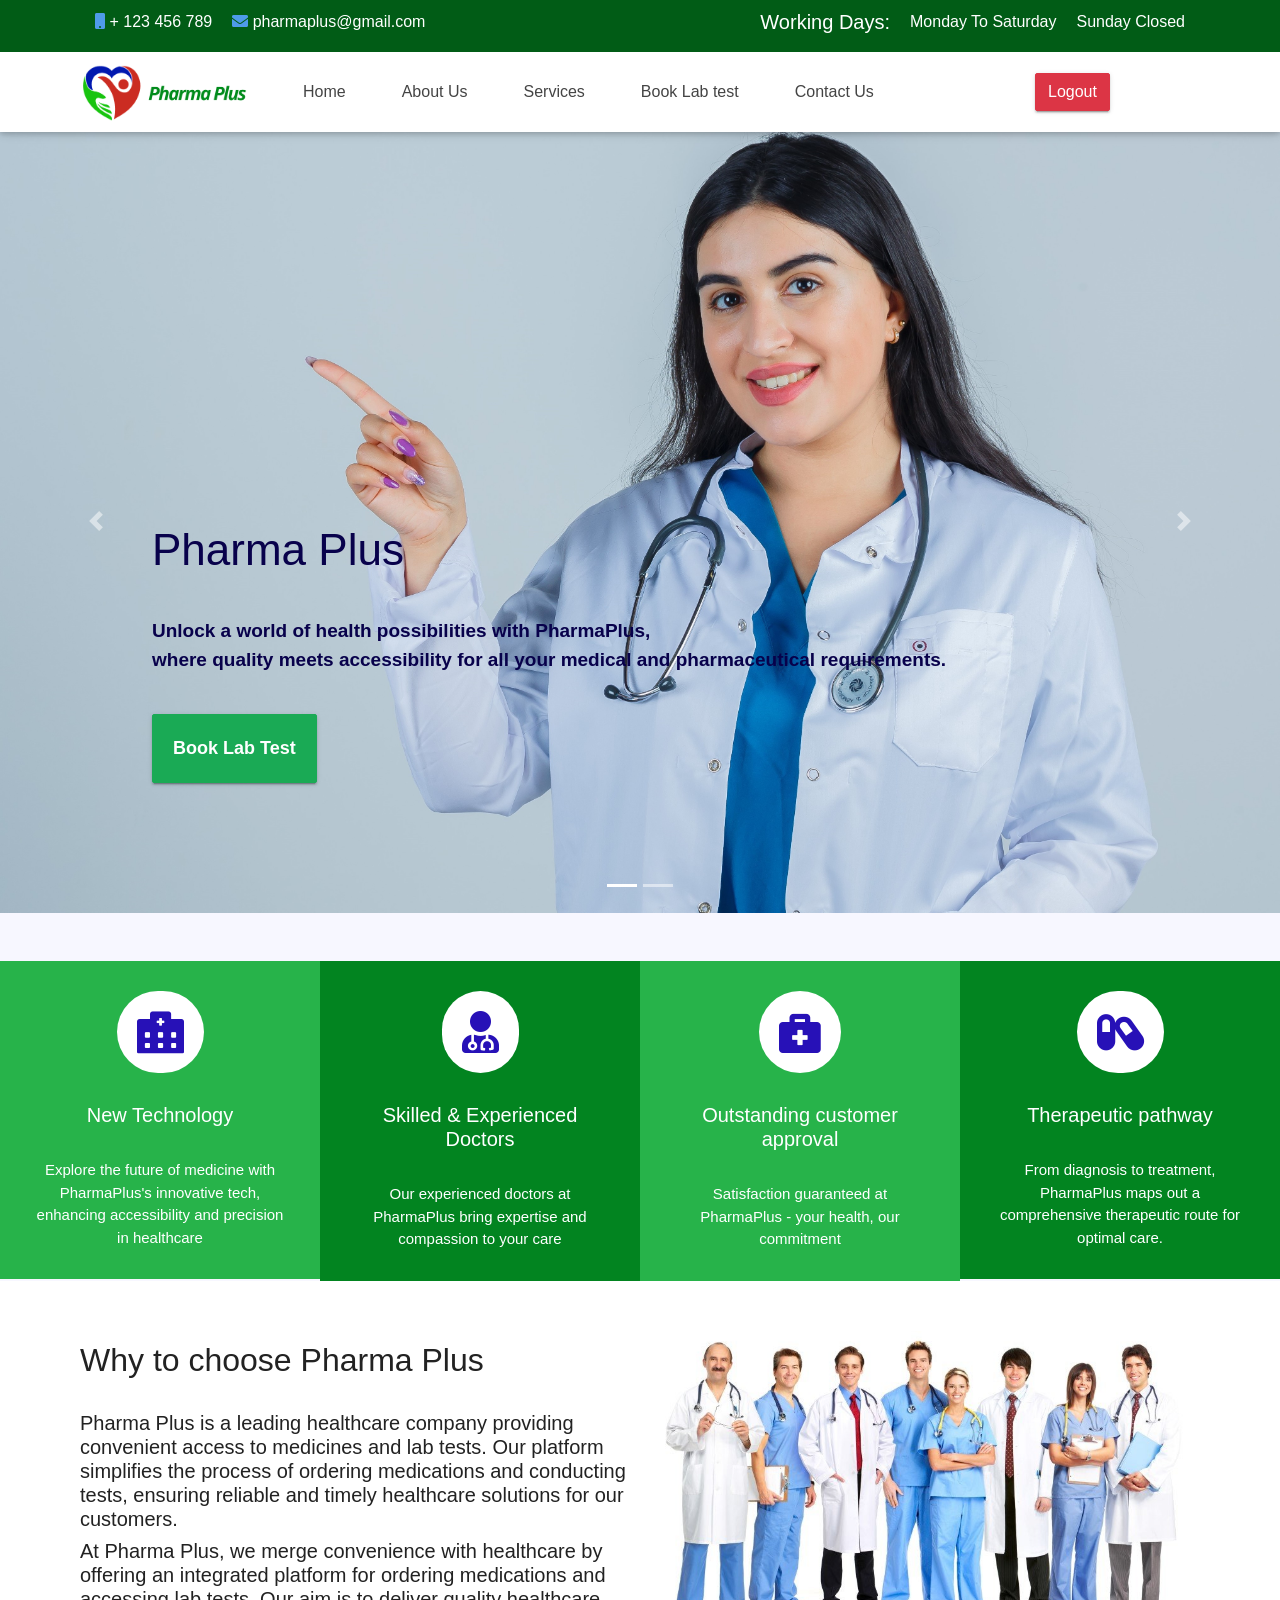
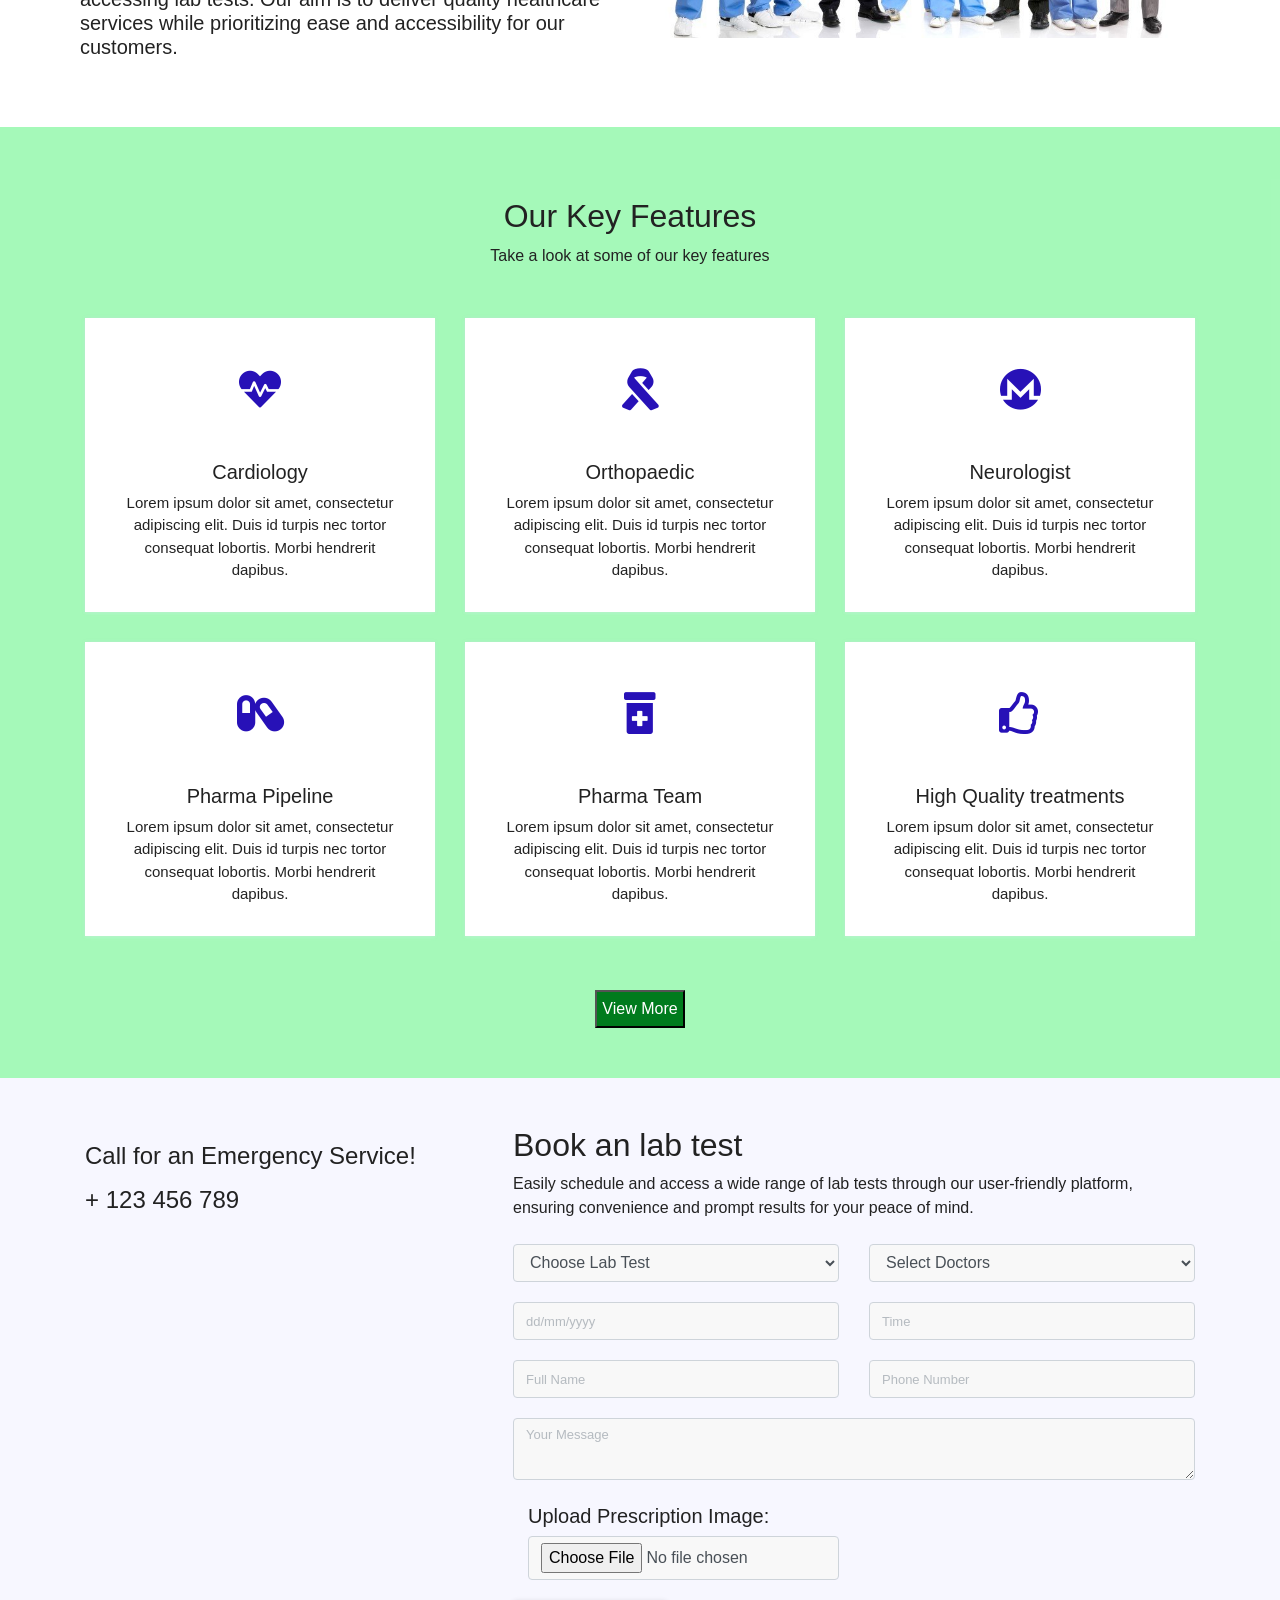
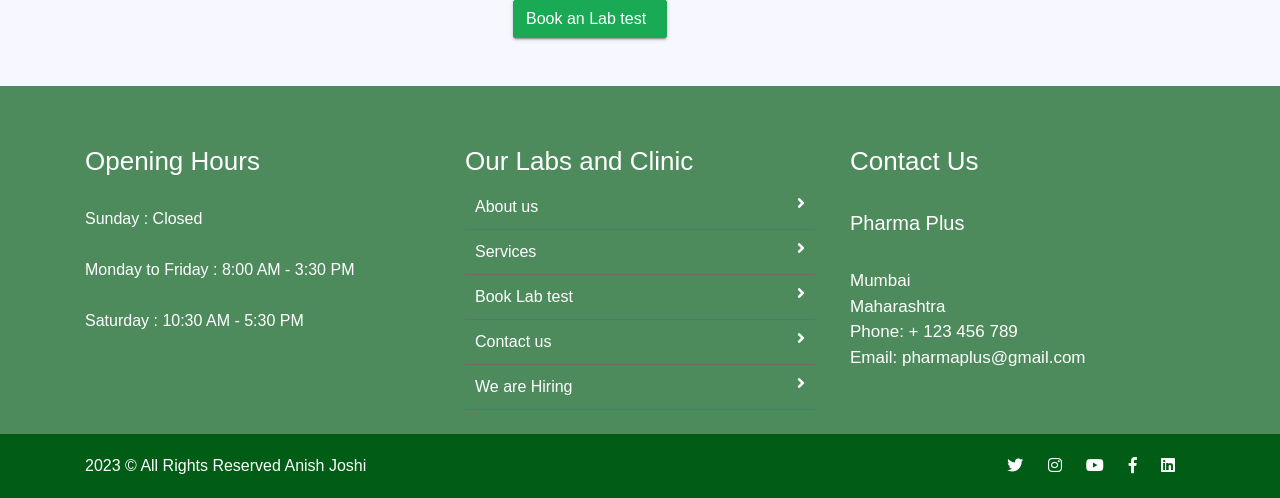
<file: src/main/resources/static/indexl.html>
<!DOCTYPE html>
<html lang="en">
  <head>
    <meta charset="utf-8" />
    <meta
      name="viewport"
      content="width=device-width, initial-scale=1, shrink-to-fit=no"
    />
    <title>PharmaPlus</title>

    <link rel="shortcut icon" href="assets/images/common/fav.png" />
    <link rel="stylesheet" href="assets/css/bootstrap.min.css" />
    <link rel="stylesheet" href="assets/css/fontawsom-all.min.css" />
    <link rel="stylesheet" href="assets/css/style.css" />
  </head>

  <body>
    <!-- ################# Header  #######################--->

    <header>
      <div class="header-top">
        <div class="container">
          <div class="row">
            <div class="col-lg-7 col-md-12 left-item">
              <ul>

                <li><i class="fas fa-mobile"></i> <span>+ 123 456 789 </span></li>
                <li>
                  <i class="fas fa-envelope"></i> pharmaplus@gmail.com
                </li>
                
              </ul>
            </div>
            <div class="col-lg-5 d-none d-lg-block right-item">
              <ul>
                <li>
                  <h5>Working Days:</h5>
                </li>

                <li><p>Monday To Saturday</p></li>

                <li>Sunday Closed</li>
              </ul>
            </div>
          </div>
        </div>
      </div>
      <div id="nav-head" class="header-nav">
        <div class="container">
          <div class="row">
            <div class="col-lg-2 col-md-3 no-padding col-sm-12 nav-img">
              <img src="assets/images/common/logo.png" alt="logo" />
              <a data-toggle="collapse" data-target="#menu" href="#menu"
                ><i class="fas d-block d-md-none small-menu fa-bars"></i
              ></a>
            </div>
            <div id="menu" class="col-lg-8 col-md-9 d-none d-md-block nav-item">
              <ul>
                <li><a href="index.html">Home</a></li>
                <li><a href="">About Us</a></li>
                <li><a href="">Services</a></li>
                <li><a href="bt.html">Book Lab test</a></li>
                <li><a href="">Contact Us</a></li>
              </ul>
            </div>
            <div class="col-sm-2 d-none d-lg-block appoint">
              <button class="btn btn-danger"><a href="index.html"  class="dj"> Logout</a></button>
            </div>
          </div>
        </div>
      </div>
    </header>

    <!-- ################# Slider #######################--->

    <div class="slider-detail">
      <div
        id="carouselExampleIndicators"
        class="carousel slide"
        data-ride="carousel"
      >
        <ol class="carousel-indicators">
          <li
            data-target="#carouselExampleIndicators"
            data-slide-to="0"
            class="active"
          ></li>
          <li data-target="#carouselExampleIndicators" data-slide-to="1"></li>
          
        </ol>
        <div class="carousel-inner">
          <div class="carousel-item">
            <img
              class="d-block w-100"
              src="assets/images/slider/slider1.jpg"
              alt="First slide"
            />
            <div class="carousel-caption fvgb d-none d-md-block">
              <h5 class="animated bounceInDown">Pharma Plus</h5>
              <p class="animated bounceInLeft">
                At Pharma Plus, access a diverse range of healthcare services: <br>
                from booking doctor consultations to ordering prescription medications, 
                all at your fingertips
              </p>

              <div class="row vbh">
                <div class="btn btn-success animated bounceInUp">
                  Book Lab Test
                </div>
              </div>
            </div>
          </div>

          <div class="carousel-item active">
            <img
              class="d-block w-100"
              src="assets/images/slider/slider2.jpg"
              alt="Second slide"
            />
            <div class="carousel-caption vdg-cur d-none d-md-block">
              <h5 class="animated bounceInDown">Pharma Plus</h5>
              <p class="animated bounceInLeft">
                Unlock a world of health possibilities with PharmaPlus, <br>
                where quality meets accessibility for all your medical and pharmaceutical requirements.
              </p>

              <div class="row vbh">
                <div class="btn btn-success animated bounceInUp">
                  Book Lab Test
                </div>
              </div>
            </div>
          </div>
        </div>
        <a
          class="carousel-control-prev"
          href="#carouselExampleIndicators"
          role="button"
          data-slide="prev"
        >
          <span class="carousel-control-prev-icon" aria-hidden="true"></span>
          <span class="sr-only">Previous</span>
        </a>
        <a
          class="carousel-control-next"
          href="#carouselExampleIndicators"
          role="button"
          data-slide="next"
        >
          <span class="carousel-control-next-icon" aria-hidden="true"></span>
          <span class="sr-only">Next</span>
        </a>
      </div>
    </div>
    <br>
    <br>
    <!-- ################# Key Features of Pharmaplus #######################--->

    <section class="key-features">
      <div class="row no-margin">
        <div class="col-lg-3 kvxol col-md-6">
          <div class="single-key ky-1">
            <i class="fas fa-hospital-alt"></i>
            <h5>New Technology</h5>
            <br>
            <p>
              Explore the future of medicine with PharmaPlus's innovative tech, enhancing accessibility and precision in healthcare
            </p>
          </div>
        </div>

        <div class="col-lg-3 kvxol col-md-6">
          <div class="single-key ky-2">
            <i class="fas fa-user-md"></i>
            <h5>Skilled & Experienced Doctors</h5>
            <br>
            <p>
              Our experienced doctors at PharmaPlus bring expertise and compassion to your care
          </div>
        </div>

        <div class="col-lg-3 kvxol col-md-6">
          <div class="single-key ky-1">
            <i class="fas fa-briefcase-medical"></i>
            <h5>Outstanding customer approval</h5>
            <br>
            <p>
              Satisfaction guaranteed at PharmaPlus - your health, our commitment
            </p>
          </div>
        </div>

        <div class="col-lg-3 kvxol col-md-6">
          <div class="single-key ky-2">
            <i class="fas fa-capsules"></i>
            <h5>Therapeutic pathway</h5>
            <br>
            <p>
              From diagnosis to treatment, PharmaPlus maps out a comprehensive therapeutic route for optimal care.
            </p>
          </div>
        </div>
      </div>
    </section>

    <!-- ################# About us #######################--->

    <section class="with-us">
      <div class="container">
        <div class="row">
          <div class="col-lg-6 col-md-12 txtr">
            <h4>
              Why to choose Pharma Plus
            </h4>
            <br>
            <p>
              <h5>
              Pharma Plus is a leading healthcare company providing convenient access to medicines and lab tests. 
              Our platform simplifies the process of ordering medications and conducting tests, ensuring reliable 
              and timely healthcare solutions for our customers.
              </h5>
            </p>

            <p>
              <h5>
              At Pharma Plus, we merge convenience with healthcare by offering an integrated platform for ordering medications and accessing lab tests. 
              Our aim is to deliver quality healthcare services while prioritizing ease and accessibility for our customers.
              </h5>
            </p>
          </div>
          <div class="col-lg-6 col-md-12">
            <img src="assets/images/common/about.jpg" alt="" />
          </div>
        </div>
      </div>
    </section>

    <!-- ################# Our key Features of Pharma plus Team #######################--->

    <section class="key-features department">
      <div class="container">
        <div class="inner-title">
          <h2>Our Key Features</h2>
          <p>Take a look at some of our key features</p>
        </div>

        <div class="row">
          <div class="col-lg-4 col-md-6">
            <div class="single-key">
              <i class="fas fa-heartbeat"></i>
              <h5>Cardiology</h5>
              <p>
                Lorem ipsum dolor sit amet, consectetur adipiscing elit. 
                Duis id turpis nec tortor consequat lobortis. Morbi hendrerit dapibus.
              </p>
            </div>
          </div>

          <div class="col-lg-4 col-md-6">
            <div class="single-key">
              <i class="fas fa-ribbon"></i>
              <h5>Orthopaedic</h5>
              <p>
                Lorem ipsum dolor sit amet, consectetur adipiscing elit. 
                Duis id turpis nec tortor consequat lobortis. Morbi hendrerit dapibus.
              </p>
            </div>
          </div>

          <div class="col-lg-4 col-md-6">
            <div class="single-key">
              <i class="fab fa-monero"></i>
              <h5>Neurologist</h5>
              <p>
                Lorem ipsum dolor sit amet, consectetur adipiscing elit. 
                Duis id turpis nec tortor consequat lobortis. Morbi hendrerit dapibus.
              </p>
            </div>
          </div>

          <div class="col-lg-4 col-md-6">
            <div class="single-key">
              <i class="fas fa-capsules"></i>
              <h5>Pharma Pipeline</h5>
              <p>
                Lorem ipsum dolor sit amet, consectetur adipiscing elit. 
                Duis id turpis nec tortor consequat lobortis. Morbi hendrerit dapibus.
              </p>
            </div>
          </div>

          <div class="col-lg-4 col-md-6">
            <div class="single-key">
              <i class="fas fa-prescription-bottle-alt"></i>
              <h5>Pharma Team</h5>
              <p>
                Lorem ipsum dolor sit amet, consectetur adipiscing elit. 
                Duis id turpis nec tortor consequat lobortis. Morbi hendrerit dapibus.
              </p>
            </div>
          </div>

          <div class="col-lg-4 col-md-6">
            <div class="single-key">
              <i class="far fa-thumbs-up"></i>
              <h5>High Quality treatments</h5>
              <p>
                Lorem ipsum dolor sit amet, consectetur adipiscing elit. 
                Duis id turpis nec tortor consequat lobortis. Morbi hendrerit dapibus.
              </p>
            </div>
          </div>
        </div>
      </div>
      <br>
      <div class="vm">
        <button class="more">View More</button>
      </div>
    </section>
<br>
<br>
    <!-- ################# Book Now  #######################--->

    <section class="appoinment section">
  <div class="container">
    <div class="row">
      <div class="col-lg-4">
          <div class="mt-3">
            <div class="feature-icon mb-3">
              <i class="icofont-support text-lg"></i>
            </div>
             <span class="h3"><h4>Call for an Emergency Service!</h4></span>
              <h2 class="text-color mt-3"> <h4>+ 123 456 789 </h4></h2>
          </div>
      </div>

      <div class="col-lg-8">
           <div class="appoinment-wrap mt-5 mt-lg-0 pl-lg-5">
            <h2 class="mb-2 title-color">Book an lab test</h2>
            <p class="mb-4">Easily schedule and access a wide range of lab tests through our user-friendly platform, ensuring convenience and prompt results for your peace of mind.</p>
               <form id="#" class="appoinment-form" method="post" action="#">
                    <div class="row">
                         <div class="col-lg-6">
                            <div class="form-group">
                                <select class="form-control" id="exampleFormControlSelect1">
                                  <option>Choose Lab Test</option>
                                  <option>Complete Blood Count (CBC)</option>
                                  <option>Blood Chemistry Panel</option>
                                  <option>Vitamin B12</option>
                                  <option>Lipid Profile</option>
                                  <option>Thyroid Function Tests:</option>
                                  <option>Vitamin D</option>
                                  <option>Liver Function Tests</option>
                                  <option>Hemoglobin A1c (HbA1c)</option>
                                  <option>Cancer Marker Tests</option>
                                  <option>Urinalysis</option>
                                  <option>Stool Tests</option>
                                </select>
                            </div>
                        </div>
                        <div class="col-lg-6">
                            <div class="form-group">
                                <select class="form-control" id="exampleFormControlSelect2">
                                  <option>Select Doctors</option>
                                  <option>Dr. Neha Patel</option>
                                  <option>Dr. Manoj Reddy</option>
                                  <option>Dr. Sneha Sharma</option>
                                  <option>Dr. Priya Desai</option>
                                  <option>Dr. Aishwarya Menon</option>
                                  <option>Dr. Vikram Malhotra</option>
                                </select>
                            </div>
                        </div>

                         <div class="col-lg-6">
                            <div class="form-group">
                                <input name="date" id="date" type="text" class="form-control" placeholder="dd/mm/yyyy">
                            </div>
                        </div>

                        <div class="col-lg-6">
                            <div class="form-group">
                                <input name="time" id="time" type="text" class="form-control" placeholder="Time">
                            </div>
                        </div>
                         <div class="col-lg-6">
                            <div class="form-group">
                                <input name="name" id="name" type="text" class="form-control" placeholder="Full Name">
                            </div>
                        </div>

                        <div class="col-lg-6">
                            <div class="form-group">
                                <input name="phone" id="phone" type="Number" class="form-control" placeholder="Phone Number">
                            </div>
                        </div>
                    </div>
                    <div class="form-group-2 mb-4">
                        <textarea name="message" id="message" class="form-control" rows="2" placeholder="Your Message"></textarea>
                    </div>

                    <div class="col-lg-6 ">
             		      <div class="form-group">
							        <h5>Upload Prescription Image: </h5>
                      <input name="prescriptionImage"id="image" class="form-control" type="file" accept="image/*" />
							        </div>
							      </div>

                    <a class="btn btn-success btn-round-full" href="">Book an Lab test<i class="icofont-simple-right ml-2"></i></a>
                </form>
            </div>
        </div>
      </div>
    </div>
  </div>
</section>
<br>
<br>
    <!-- ################# Footer #######################--->

    <footer class="footer">
      <div class="container">
        <div class="row">
          <div class="col-md-4 col-sm-12">
            <h2>Opening Hours</h2>
            <br />
            <ul>
              <li><h6>Sunday : Closed</h6></li>
              <br />
              <li>
                <h6>Monday to Friday : 8:00 AM - 3:30 PM</span></h6>
              </li>
              <br />
              <li><h6>Saturday : 10:30 AM - 5:30 PM</span></h6></li>
              <br />
            </ul>
          </div>
          <div class="col-md-4 col-sm-12">
            <h2>Our Labs and Clinic</h2>
            <ul class="list-unstyled link-list">
              <li>
                <a ui-sref="about" href="about_us.html">About us</a
                ><i class="fa fa-angle-right"></i>
              </li>
              <li>
                <a ui-sref="service" href="services.html">Services</a
                ><i class="fa fa-angle-right"></i>
              </li>
              <li>
                <a ui-sref="appoint" href="appoint.html">Book Lab test</a
                ><i class="fa fa-angle-right"></i>
              </li>
              <li>
                <a ui-sref="contact" href="contact_us.html">Contact us</a
                ><i class="fa fa-angle-right"></i>
              </li>
              <li>
                <a ui-sref="hire" href="contact_us.html">We are Hiring</a
                ><i class="fa fa-angle-right"></i>
              </li>
              <br>
            </ul>

          </div>
          <div class="col-md-4 col-sm-12 map-img">
            <h2>Contact Us</h2>
            <br>
            <ul>
              <li><h5>Pharma Plus</h5></li>
              <br>
              <li>Mumbai</li>
              
              <li>Maharashtra</li>
                        
              <li> Phone: + 123 456 789  </li>          
              
              <li>Email: pharmaplus@gmail.com</li>
              <br>
            </ul>
          </div>
        </div>
      </div>
    </footer>

    <div class="copy">
      <div class="container">
        <a>2023 &copy; All Rights Reserved Anish Joshi</a>

        <span>
          <a><i class="fab fa-twitter"></i></a>
          <a><i class="fab fa-instagram"></i></a>
          <a><i class="fab fa-youtube"></i></a>
          <a><i class="fab fa-facebook-f"></i></a>
          <a><i class="fab fa-linkedin"></i></a>
        </span>
      </div>
    </div>
  </body>

  <script src="https://ajax.googleapis.com/ajax/libs/jquery/3.5.1/jquery.min.js"></script>
  <script src="https://stackpath.bootstrapcdn.com/bootstrap/4.5.2/js/bootstrap.min.js"></script>
  <script src="assets/js/script.js"></script>
</html>
</file>
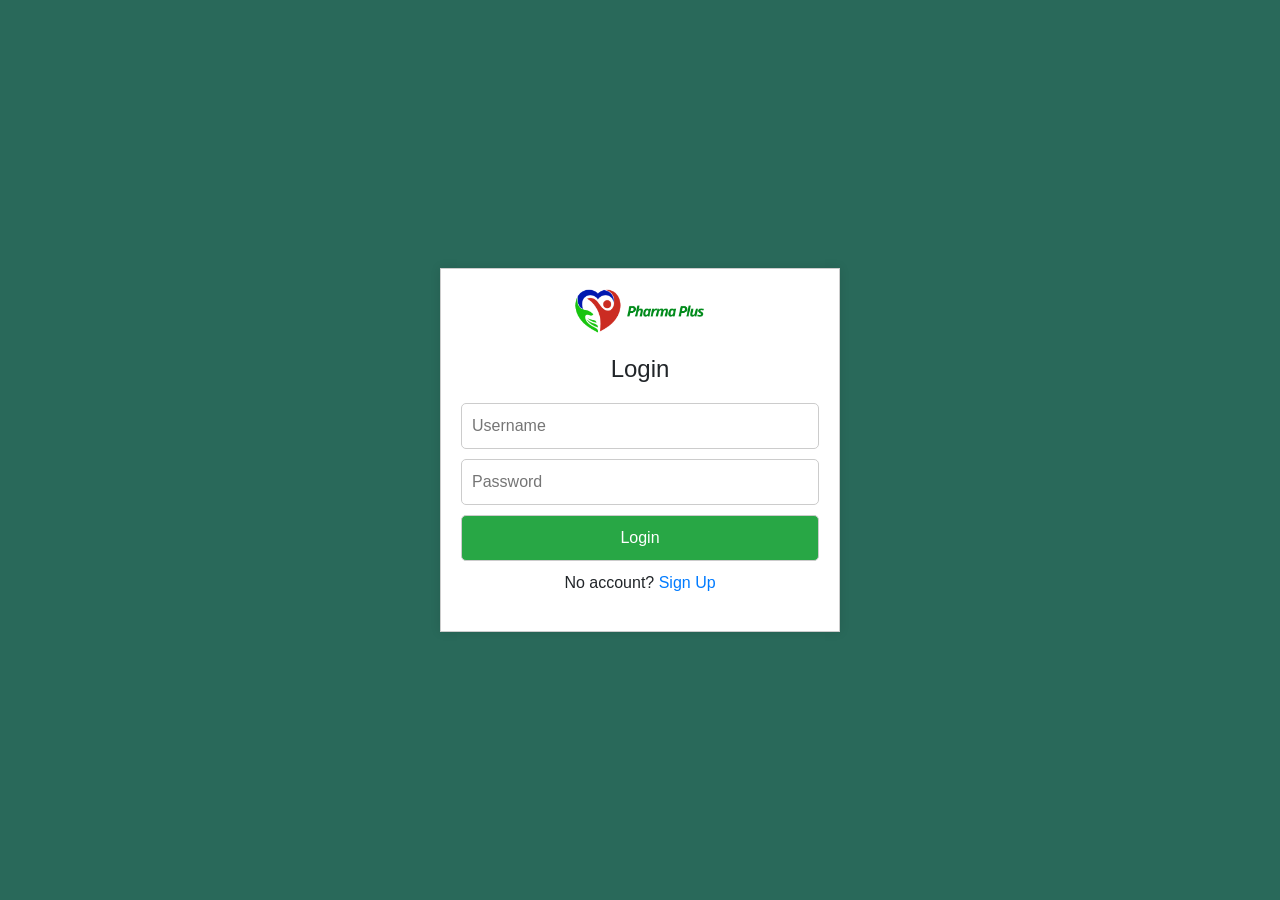
<file: src/main/resources/static/login.html>
<!DOCTYPE html>
<html lang="en">
  <head>
    <meta charset="UTF-8" />
    <meta name="viewport" content="width=device-width, initial-scale=1.0" />
    <title>Pharma Plus Login</title>

    <link rel="shortcut icon" href="assets/images/common/fav.png" />
    <link rel="stylesheet" href="assets/css/bootstrap.min.css" />
    <link rel="stylesheet" href="assets/css/fontawsom-all.min.css" />
    <style>
      body {
        font-family: Arial, sans-serif;
        margin: 0;
        padding: 0;
        display: flex;
        justify-content: center;
        align-items: center;
        height: 100vh;
        background-color: #29695a;
      }
      .container {
        text-align: center;
        border: 1px solid #ccc;
        padding: 20px;
        max-width: 80%;
        width: 400px;
        background-color: #fff;
        box-shadow: 0 0 10px rgba(0, 0, 0, 0.1);
      }
      .logo {
        width: 150px;
        height: auto;
        margin-bottom: 7px;
      }
      input[type="text"],
      input[type="password"],
      input[type="submit"] {
        width: 100%;
        padding: 10px;
        margin-bottom: 10px;
        border: 1px solid #ccc;
        border-radius: 5px;
        box-sizing: border-box;
      }

      h4 {
        padding: 15px 0 12px 0;
      }
    </style>
  </head>
  <body>
    <div class="container">
      <a href="index.html">
        <img src="assets/images/common/logo.png" alt="Logo" class="logo" />
      </a>
      <form id="loginForm">
        <h4>Login</h4>
        <input
          type="text"
          id="username"
          name="username"
          placeholder="Username"
          required
        /><br />
        <input
          type="password"
          id="password"
          name="password"
          placeholder="Password"
          required
        /><br />
        <input type="submit" value="Login" class="btn-success" />
      </form>
      <p>No account? <a href="signup.html">Sign Up</a></p>
    </div>
  </body>
</html>
</file>
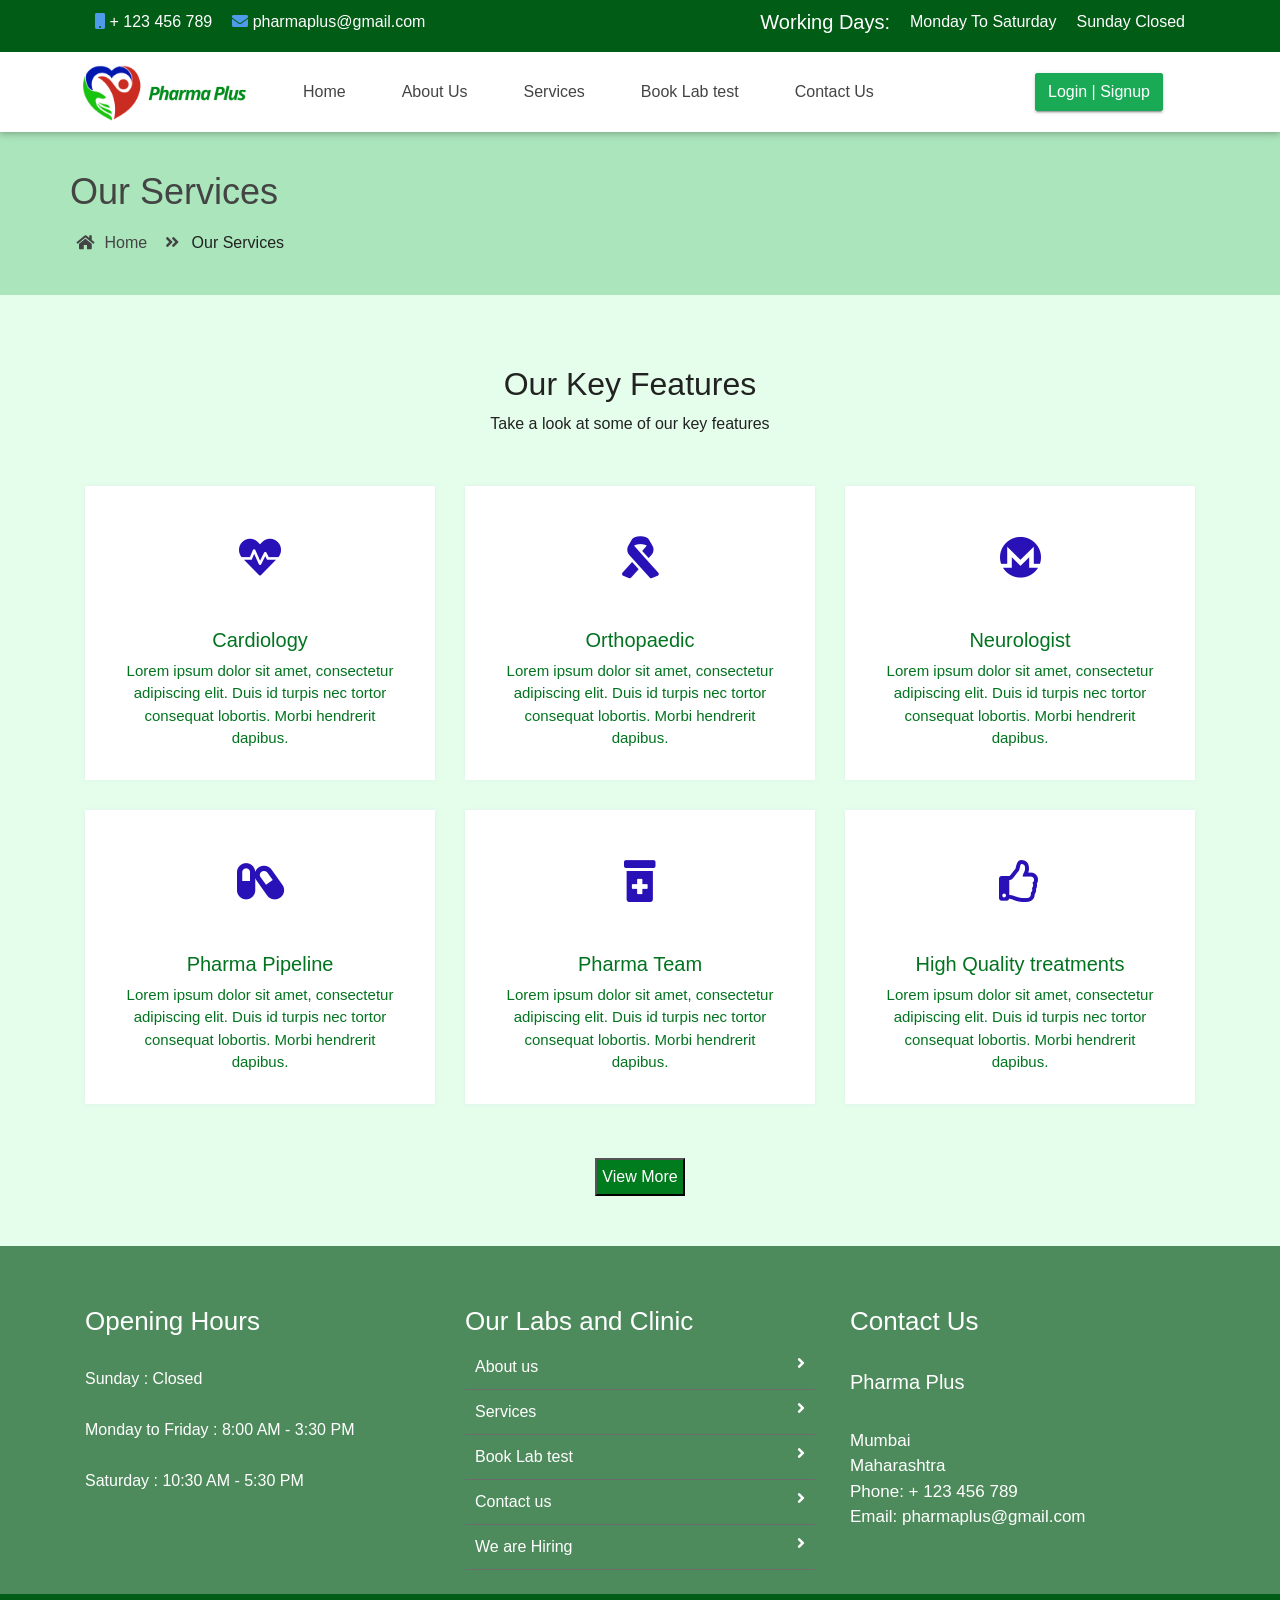
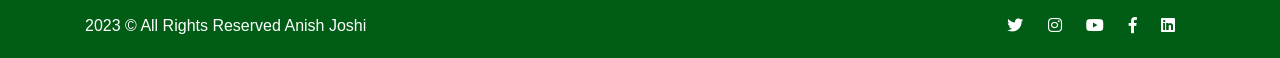
<file: src/main/resources/static/services.html>
<!DOCTYPE html>
<html lang="en">
  <head>
    <meta charset="utf-8" />
    <meta
      name="viewport"
      content="width=device-width, initial-scale=1, shrink-to-fit=no"
    />
    <title>PharmaPlus Service</title>

    <link rel="shortcut icon" href="assets/images/common/fav.png" />
    <link rel="stylesheet" href="assets/css/bootstrap.min.css" />
    <link rel="stylesheet" href="assets/css/fontawsom-all.min.css" />
    <link rel="stylesheet" type="text/css" href="assets/css/style.css" />
  </head>

  <body>
    <!-- ################# Header #######################--->
    <header>
      <div class="header-top">
        <div class="container">
          <div class="row">
            <div class="col-lg-7 col-md-12 left-item">
              <ul>
                <li><i class="fas fa-mobile"></i> <span>+ 123 456 789 </span></li>
                <li>
                  <i class="fas fa-envelope"></i> pharmaplus@gmail.com
                </li>
              </ul>
            </div>
            <div class="col-lg-5 d-none d-lg-block right-item">
              <ul>
                <li>
                  <h5>Working Days:</h5>
                </li>

                <li><p>Monday To Saturday</p></li>

                <li>Sunday Closed</li>
              </ul>
            </div>
          </div>
        </div>
      </div>
      <div id="nav-head" class="header-nav">
        <div class="container">
          <div class="row">
            <div class="col-lg-2 col-md-3 no-padding col-sm-12 nav-img">
              <img src="assets/images/common/logo.png" alt="logo" />
              <a data-toggle="collapse" data-target="#menu" href="#menu"
                ><i class="fas d-block d-md-none small-menu fa-bars"></i
              ></a>
            </div>
            <div id="menu" class="col-lg-8 col-md-9 d-none d-md-block nav-item">
              <ul>
                <li><a href="index.html">Home</a></li>
                <li><a href="about_us.html">About Us</a></li>
                <li><a href="services.html">Services</a></li>
                <li><a href="appoint.html">Book Lab test</a></li>
                <li><a href="contact_us.html">Contact Us</a></li>
              </ul>
            </div>
            <div class="col-sm-2 d-none d-lg-block appoint">
              <button class="btn btn-success"><a href="login.html" class="dj">Login | Signup</a></button>
            </div>
          </div>
        </div>
      </div>
    </header>

    <!--  ######### Start Page  ########## -->
    <div class="page-nav no-margin row">
      <div class="container">
        <div class="row">
          <h2>Our Services</h2>
          <ul>
            <li>
              <a href="#"><i class="fas fa-home"></i> Home</a>
            </li>
            <li><i class="fas fa-angle-double-right"></i> Our Services</li>
          </ul>
        </div>
      </div>
    </div>

   <!--  ################# Pharma Plus Department Features  #################### -->

    <section class="key-features a-57 department">
      <div class="container">
        <div class="inner-title">
          <h2>Our Key Features</h2>
          <p>Take a look at some of our key features</p>
        </div>

        <div class="row">
          <div class="col-lg-4 col-md-6 aa">
            <div class="single-key aj">
              <i class="fas fa-heartbeat"></i>
              <h5>Cardiology</h5>
              <p>
                Lorem ipsum dolor sit amet, consectetur adipiscing elit. 
                Duis id turpis nec tortor consequat lobortis. Morbi hendrerit dapibus.
              </p>
            </div>
          </div>

          <div class="col-lg-4 col-md-6 aa">
            <div class="single-key aj">
              <i class="fas fa-ribbon"></i>
              <h5>Orthopaedic</h5>
              <p>
                Lorem ipsum dolor sit amet, consectetur adipiscing elit. 
                Duis id turpis nec tortor consequat lobortis. Morbi hendrerit dapibus.
              </p>
            </div>
          </div>

          <div class="col-lg-4 col-md-6 aa">
            <div class="single-key aj">
              <i class="fab fa-monero"></i>
              <h5>Neurologist</h5>
              <p>
                Lorem ipsum dolor sit amet, consectetur adipiscing elit. 
                Duis id turpis nec tortor consequat lobortis. Morbi hendrerit dapibus.
              </p>
            </div>
          </div>

          <div class="col-lg-4 col-md-6 aa">
            <div class="single-key aj">
              <i class="fas fa-capsules"></i>
              <h5>Pharma Pipeline</h5>
              <p>
                Lorem ipsum dolor sit amet, consectetur adipiscing elit. 
                Duis id turpis nec tortor consequat lobortis. Morbi hendrerit dapibus.
              </p>
            </div>
          </div>

          <div class="col-lg-4 col-md-6 aa">
            <div class="single-key aj">
              <i class="fas fa-prescription-bottle-alt"></i>
              <h5>Pharma Team</h5>
              <p>
                Lorem ipsum dolor sit amet, consectetur adipiscing elit. 
                Duis id turpis nec tortor consequat lobortis. Morbi hendrerit dapibus.
              </p>
            </div>
          </div>

          <div class="col-lg-4 col-md-6 aa">
            <div class="single-key aj">
              <i class="far fa-thumbs-up"></i>
              <h5>High Quality treatments</h5>
              <p>
                Lorem ipsum dolor sit amet, consectetur adipiscing elit. 
                Duis id turpis nec tortor consequat lobortis. Morbi hendrerit dapibus.
              </p>
            </div>
          </div>
        </div>
      </div>
      <br>
      <div class="vm">
        <button class="more">View More</button>
      </div>
    </section>

    <!-- ################# Footer #######################--->

    <footer class="footer">
      <div class="container">
        <div class="row">
          <div class="col-md-4 col-sm-12">
            <h2>Opening Hours</h2>
            <br />
            <ul>
              <li><h6>Sunday : Closed</h6></li>
              <br />
              <li>
                <h6>Monday to Friday : 8:00 AM - 3:30 PM</span></h6>
              </li>
              <br />
              <li><h6>Saturday : 10:30 AM - 5:30 PM</span></h6></li>
              <br />
            </ul>
          </div>
          <div class="col-md-4 col-sm-12">
            <h2>Our Labs and Clinic</h2>
            <ul class="list-unstyled link-list">
              <li>
                <a ui-sref="about" href="about_us.html">About us</a
                ><i class="fa fa-angle-right"></i>
              </li>
              <li>
                <a ui-sref="service" href="services.html">Services</a
                ><i class="fa fa-angle-right"></i>
              </li>
              <li>
                <a ui-sref="appoint" href="appoint.html">Book Lab test</a
                ><i class="fa fa-angle-right"></i>
              </li>
              <li>
                <a ui-sref="contact" href="contact_us.html">Contact us</a
                ><i class="fa fa-angle-right"></i>
              </li>
              <li>
                <a ui-sref="hire" href="contact_us.html">We are Hiring</a
                ><i class="fa fa-angle-right"></i>
              </li>
              <br>
            </ul>

          </div>
          <div class="col-md-4 col-sm-12 map-img">
            <h2>Contact Us</h2>
            <br>
            <ul>
              <li><h5>Pharma Plus</h5></li>
              <br>
              <li>Mumbai</li>
              
              <li>Maharashtra</li>
                        
              <li> Phone: + 123 456 789  </li>          
              
              <li>Email: pharmaplus@gmail.com</li>
              <br>
            </ul>
          </div>
        </div>
      </div>
    </footer>

    <div class="copy">
      <div class="container">
        
        <a>2023 &copy; All Rights Reserved Anish Joshi</a>
        <span>
          <a><i class="fab fa-twitter"></i></a>
          <a><i class="fab fa-instagram"></i></a>
          <a><i class="fab fa-youtube"></i></a>
          <a><i class="fab fa-facebook-f"></i></a>
          <a><i class="fab fa-linkedin"></i></a>
        </span>
      </div>
    </div>
  </body>

 <script src="https://stackpath.bootstrapcdn.com/bootstrap/4.5.2/js/bootstrap.min.js"></script>
  <script src="assets/js/script.js"></script>
</html>
</file>
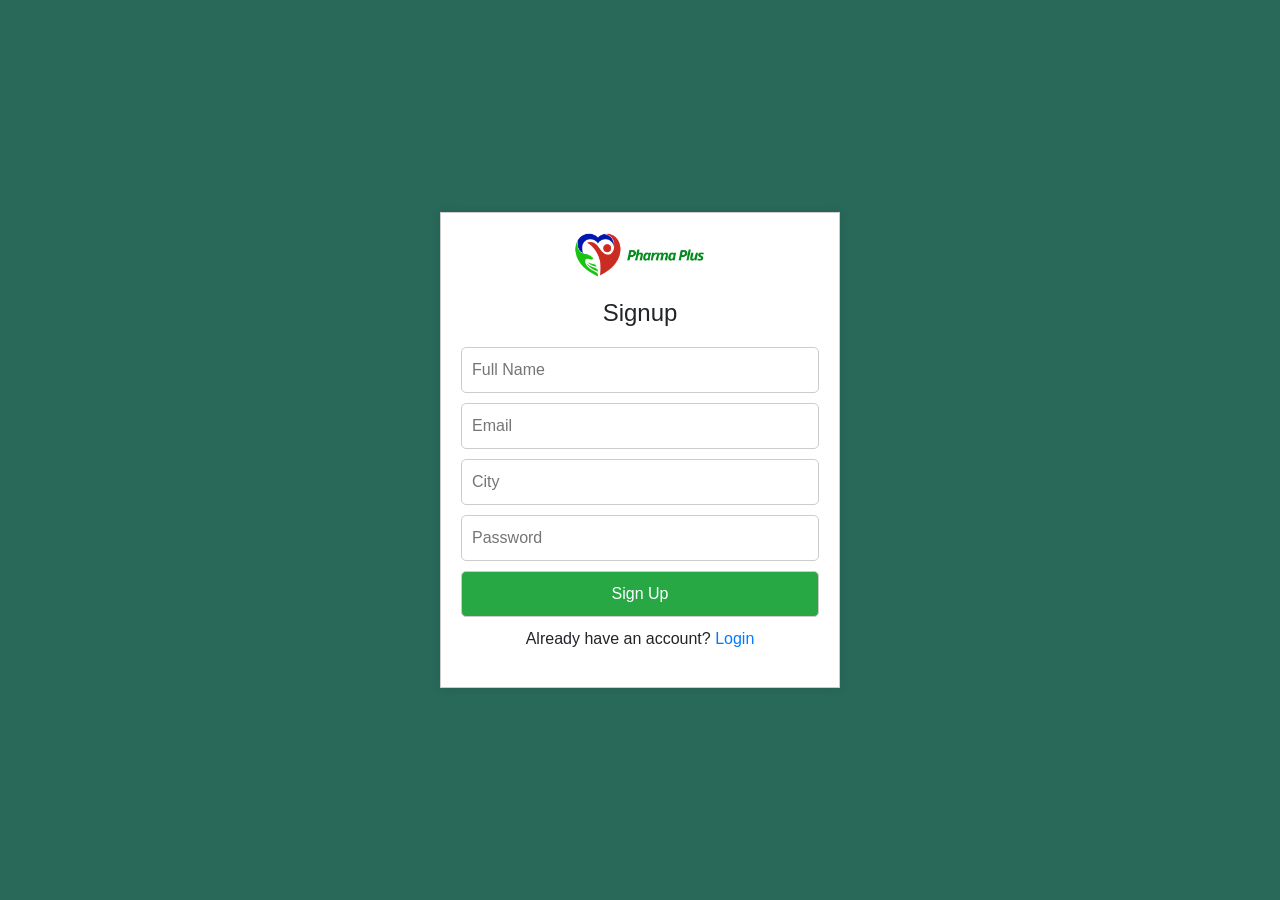
<file: src/main/resources/static/signup.html>
<!DOCTYPE html>
<html lang="en">
  <head>
    <meta charset="UTF-8" />
    <meta name="viewport" content="width=device-width, initial-scale=1.0" />
    <title>Pharma Plus Signup</title>

    <link rel="shortcut icon" href="assets/images/common/fav.png" />
    <link rel="stylesheet" href="assets/css/bootstrap.min.css" />
    <link rel="stylesheet" href="assets/css/fontawsom-all.min.css" />
    <style>
      body {
        font-family: Arial, sans-serif;
        margin: 0;
        padding: 0;
        display: flex;
        justify-content: center;
        align-items: center;
        height: 100vh;
        background-color: #29695a;
      }
      .container {
        text-align: center;
        border: 1px solid #ccc;
        padding: 20px;
        max-width: 80%;
        width: 400px;
        background-color: #fff;
        box-shadow: 0 0 10px rgba(0, 0, 0, 0.1);
      }
      .logo {
        width: 150px;
        height: auto;
        margin-bottom: 7px;
      }
      input[type="text"],
      input[type="email"],
      input[type="password"],
      input[type="date"],
      input[type="submit"] {
        width: 100%;
        padding: 10px;
        margin-bottom: 10px;
        border: 1px solid #ccc;
        border-radius: 5px;
        box-sizing: border-box;
      }

      h4 {
        padding: 15px 0 12px 0;
      }
    </style>
  </head>
  <body>
    <div class="container">
      <a href="index.html">
        <img src="assets/images/common/logo.png" alt="Logo" class="logo" />
      </a>

      <form th:action="@{/signup}" th:object="${signupData}" method="post">
        <h4>Signup</h4>
        <input
          type="text"
          th:field="*{fullname}"
          placeholder="Full Name"
          required
        /><br />
        <input
          type="email"
          th:field="*{email}"
          placeholder="Email"
          required
        /><br />
        <input
          type="text"
          th:field="*{city}"
          placeholder="City"
          required
        /><br />
        <input
          type="password"
          th:field="*{password}"
          placeholder="Password"
          required
        /><br />

        <input type="submit" value="Sign Up" class="btn-success" />
      </form>
      <p>Already have an account? <a href="login.html">Login</a></p>
    </div>

    <script>
      function validateForm() {
        var fullname = document.getElementById("fullname").value;
        var email = document.getElementById("email").value;
        var city = document.getElementById("city").value;
        var password = document.getElementById("password").value;

        if (fullname === "" || email === "" || city === "" || password === "") {
          alert("Please fill in all fields.");
          return false;
        }

        setTimeout(() => {
          alert("Account created successfully!");
          window.location.href = "login.html"; // Redirect to login page
        }, 1500); // Change this delay time as needed

        return false; // Prevent default form submission
      }
    </script>
  </body>
</html>
</file>
<file: src/main/resources/static/assets/css/style.css>
/* ===================================== Basic CSS ================================== */
* {
  margin: 0px;
  padding: 0px;
  list-style: none;
}

img {
  max-width: 100%;
}

a {
  text-decoration: none;
  outline: none;
  color: #444;
}

a:hover {
  color: #444;
}

ul {
  margin-bottom: 0;
  padding-left: 0;
}

a:hover,
a:focus,
input,
textarea {
  text-decoration: none;
  outline: none;
}

.center {
  text-align: center;
}

.left {
  text-align: left;
}

.right {
  text-align: right;
}

.cp {
  cursor: pointer;
}

html,
body {
  height: 100%;
}

p {
  margin-bottom: 0px;
  width: 100%;
}

.no-padding {
  padding: 0px;
}

.no-margin {
  margin: 0px;
}

.hid {
  display: none;
}

.top-mar {
  margin-top: 15px;
}

.h-100 {
  height: 100%;
}

::placeholder {
  color: #747f8a !important;
  font-size: 13px;
  opacity: 0.5 !important;
}

.container-fluid {
  padding: 0px;
}

h1,
h2,
h3,
h4,
h5,
h6 {
  font-family: "mouse-500", Arial, Helvetica, sans-serif;
}

strong {
  font-family: "mouse-500", Arial, Helvetica, sans-serif;
}

body {
  background-color: #f7f7ff !important;
  font-family: "mouse-300", Arial, Helvetica, sans-serif;
  color: #222222;
}

.session-title {
  padding: 30px;
  margin: 0px;
}
.session-title h2 {
  width: 100%;
  text-align: center;
}
.session-title p {
  max-width: 850px;
  text-align: center;
  float: none;
  margin: auto;
}
.session-title span {
  float: right;
  font-style: italic;
}

.inner-title {
  padding: 20px;
  padding-left: 0px;
  margin-bottom: 30px;
}
.inner-title h2 {
  width: 100%;
  text-align: center;
  font-size: 2rem;
  font-family: "slab", Arial, Helvetica, sans-serif;
}
.inner-title p {
  width: 100%;
  text-align: center;
}

.btn-success {
  background-color: #1aaa55;
  border-color: #1aaa55;
}
.btn-success:hover {
  background-color: #1aaa55 !important;
  border-color: #1aaa55 !important;
}
.btn-success:active {
  background-color: #1aaa55 !important;
  border-color: #1aaa55 !important;
}
.btn-success:focus {
  background-color: #1aaa55 !important;
  border-color: #1aaa55 !important;
  box-shadow: none !important;
}

.btn-info {
  background-color: #00a8df;
  border-color: #00a8df;
}
.btn-info:hover {
  background-color: #00a8df !important;
  border-color: #00a8df !important;
}
.btn-info:active {
  background-color: #00a8df !important;
  border-color: #00a8df !important;
}
.btn-info:focus {
  background-color: #00a8df !important;
  border-color: #00a8df !important;
  box-shadow: none !important;
}

.btn {
  box-shadow: 0 3px 1px -2px rgba(0, 0, 0, 0.2), 0 2px 2px 0 rgba(0, 0, 0, 0.14),
    0 1px 5px 0 rgba(0, 0, 0, 0.12);
  border-radius: 2px;
}

.form-control:focus {
  box-shadow: none !important;
  border: 2px solid #00a8df;
}

.btn-light {
  background-color: #fff;
  color: #3f3f3f;
}

@media screen and (max-width: 1199px) {
  .container {
    max-width: 100%;
  }
}
.collapse.show {
  display: block !important;
}

.form-control:focus {
  box-shadow: none;
  border: 2px solid #0d7a40 !important;
}

.form-control {
  background-color: #f8f8f8;
  margin-bottom: 20px;
}
.form-control:focus {
  background-color: #fff;
  border-color: #ccc;
}

/* ===================================== Header CSS ================================== */
header {
  box-shadow: 0 2px 5px 0 rgba(0, 0, 0, 0.16), 0 2px 10px 0 rgba(0, 0, 0, 0.12);
  position: absolute;
  width: 100%;
  z-index: 999;
  background-color: #fff;
}
header .header-top {
  background-color: #015c16;
}
header .header-top .left-item ul li {
  float: left;
  color: #fff;
  padding: 10px;
}
header .header-top .left-item ul li i {
  color: #4e9be9;
}
header .header-top .right-item ul {
  float: right;
}
header .header-top .right-item ul li {
  float: left;
  color: #fff;
  padding: 10px;
}
header .header-nav .nav-item ul li {
  float: left;
  font-family: "mouse-500", Arial, Helvetica, sans-serif;
  font-size: 16px;
  padding: 28px;
}
@media screen and (max-width: 916px) {
  header .header-nav .nav-item ul li {
    padding: 30px 18px;
  }
}
@media screen and (max-width: 767px) {
  header .header-nav .nav-item ul li {
    float: none;
    padding: 14px;
    border-top: 1px solid #ccc;
  }
}
header .header-nav .nav-img img {
  width: 200px;
  padding: 0px;
  margin-top: 13px;
}
@media screen and (max-width: 767px) {
  header .header-nav .nav-img img {
    margin-top: 0px;
    padding: 10px;
  }
}
header .header-nav .appoint {
  padding-top: 21px;
}
header .scroll-to-fixed-fixed {
  background-color: #fff;
  box-shadow: 0 2px 5px 0 rgba(0, 0, 0, 0.16), 0 2px 10px 0 rgba(0, 0, 0, 0.12);
}

.small-menu {
  float: right;
  color: #03509e;
  font-size: 32px;
  margin-top: 17px;
  margin-right: 12px;
}

/* ===================================== Slider CSS ================================== */
.slider-detail {
  padding-top: 128px;
}
@media screen and (max-width: 767px) {
  .slider-detail {
    padding-top: 115px;
  }
}
@media screen and (max-width: 409px) {
  .slider-detail {
    padding-top: 158px;
  }
}
.slider-detail .carousel-caption {
  text-align: left;
  bottom: 110px;
}
.slider-detail .carousel-caption h5 {
  font-size: 44px;
  margin-left: -40px;
}
.slider-detail .carousel-caption p {
  margin-left: -40px;
  font-weight: 600;
  margin-top: 40px;
  font-size: 19px;
}
.slider-detail .vbh {
  margin-left: -40px;
}
.slider-detail .vbh .btn {
  padding: 20px;
  margin-top: 40px;
  font-weight: 600;
  font-size: 18px;
}
.slider-detail .vdg-cur {
  color: #08014b;
  font-weight: bold;
}
.slider-detail .fvgb {
  color: #08014b;
  font-weight: bold;
}

/* ===================================== Key Features CSS ================================== */
.key-features .kvxol {
  padding: 0px;
}
.key-features .single-key {
  background-color: #fff;
  margin-bottom: 30px;
  text-align: center;
  padding: 30px;
}
.key-features .single-key i {
  background-color: #fff;
  padding: 20px;
  font-size: 42px;
  color: #2711b7;
  margin-bottom: 30px;
  border-radius: 50px;
}
.aj {
  color: #02731f;
}

.dj {
  color: white;
}
.key-features .single-key p {
  font-family: "mouse-300", Arial, Helvetica, sans-serif;
  font-size: 15px;
}
.key-features .ky-1 {
  background-color: #27b34a;
  color: #fff;
  margin-bottom: 0px;
}
.key-features .ky-2 {
  background-color: #028420;
  color: #fff;
  margin-bottom: 0px;
}

.department {
  padding: 50px;
  background-color: #94faaad0;
}
@media screen and (max-width: 940px) {
  .department {
    padding: 30px 10px;
  }
}
.department .single-key {
  box-shadow: 0 2px 3px 0 rgba(218, 253, 240, 0.187),
    0 0px 3px 0 rgba(206, 206, 238, 0.35);
}

/* ===================================== About us CSS ================================== */
.with-us {
  padding: 50px;
  background-color: #fff;
}
@media screen and (max-width: 940px) {
  .with-us {
    padding: 30px 10px;
  }
}
.with-us .txtr {
  padding: 10px;
}
.with-us .txtr h4 {
  font-size: 32px;
}
.with-us .txtr h4 span {
  color: #03509e;
}
.with-us .txtr p {
  text-indent: 20px;
  font-size: 1.1rem;
}

/* ===================================== Our Team CSS ================================== */
.our-team {
  padding: 50px;
}
@media screen and (max-width: 940px) {
  .our-team {
    padding: 30px 10px;
  }
}
.our-team .user-card {
  background-color: #fff;
  padding: 10px;
  box-shadow: 0 3px 1px -2px rgba(0, 0, 0, 0.2), 0 2px 2px 0 rgba(0, 0, 0, 0.14),
    0 1px 5px 0 rgba(0, 0, 0, 0.12);
  border-radius: 2px;
  margin-bottom: 20px;
}
.our-team .user-card img {
  width: 100%;
}
.our-team .user-card .detfs {
  text-align: center;
}
.our-team .user-card .detfs ul {
  margin-left: 10%;
  width: 100%;
}
.our-team .user-card .detfs ul li {
  float: left;
  padding: 10px;
  font-size: 13px;
}
.our-team .user-card .detfs p {
  margin-top: 17px;
}
.vm {
  text-align: center;
}
.more {
  background-color: #007b1d;
  color: white;
  margin: 10px;
  margin: auto;
  padding: 5px;
}
/* ===================================== Our Blog CSS ================================== */
.our-blog {
  background-color: #fdfdfd;
  padding: 40px;
}
@media screen and (max-width: 967px) {
  .our-blog {
    padding: 30px 0px;
  }
}
.our-blog .single-blog {
  margin-bottom: 20px;
  background-color: #fff;
  box-shadow: 0 2px 6px 0 rgba(218, 218, 253, 0.65),
    0 2px 6px 0 rgba(206, 206, 238, 0.54);
}
.our-blog .single-blog figure {
  margin-bottom: 5px;
}
.our-blog .single-blog .blog-detail {
  padding: 15px;
}
.our-blog .single-blog small {
  color: #ffffff;
  font-size: 12px;
}
.our-blog .single-blog h4 {
  font-size: 1.2rem;
  margin-bottom: 10px;
}
.our-blog .single-blog p {
  text-align: justify;
  text-indent: 20px;
}
.our-blog .single-blog .link a {
  font-size: 12px;
  color: #ffffff;
}
.our-blog .single-blog .link i {
  padding-top: 6px;
  margin-left: 5px;
  color: #ffffff;
}

/* ===================================== Footer CSS ================================== */
.footer {
  padding: 50px;
  padding-bottom: 0px;
  background-color: #4e8b5c;
  color: #fff;
}
@media screen and (max-width: 940px) {
  .footer {
    padding: 30px 10px;
  }
}
.footer h2 {
  font-size: 26px;
  margin-top: 10px;
}
.footer p {
  text-align: justify;
  text-indent: 20px;
}
.footer .link-list li {
  padding: 10px;
  border-bottom: 1px solid #6c6c6c;
}
.footer .link-list li a {
  color: #fff;
}
.footer .link-list li i {
  float: right;
}
.footer .map-img {
  /* font-weight: 600; */
  font-size: 17px;
  padding-left: 20px;
}
.footer address a {
  color: #fff;
}

.copy {
  padding: 20px;
  background-color: #015c16;
  color: #fff;
}
.copy a {
  color: #fff;
}
.copy span {
  float: right;
}
.copy span i {
  margin-right: 20px;
}

.page-nav {
  padding: 40px;
  text-align: center;
  padding-top: 170px;
  background-color: #61d47c83;
}
@media screen and (max-width: 409px) {
  .page-nav {
    padding-top: 210px;
  }
}
.page-nav h2 {
  font-size: 36px;
  width: 100%;
  color: #444;
  text-align: left;
}
@media screen and (max-width: 600px) {
  .page-nav h2 {
    font-size: 26px;
  }
}
.page-nav ul li {
  float: left;
  margin-right: 10px;
  margin-top: 10px;
  font-size: 16px;
}
.page-nav ul li i {
  width: 30px;
  text-align: center;
  color: #444;
}
.page-nav ul li a {
  color: #444;
}

/* ===================================== About Us Style  ================================== */
.about-us {
  padding: 50px;
  background-color: #fff;
}
@media screen and (max-width: 1199px) {
  .about-us .container {
    max-width: 100%;
  }
}
.about-us img {
  width: 100%;
  padding: 10px;
  background-color: #fff;
  box-shadow: 0 2px 5px 0 rgba(0, 0, 0, 0.16), 0 2px 10px 0 rgba(0, 0, 0, 0.12);
}
.about-us h2 {
  font-size: 22px;
}
.about-us p {
  text-align: justify;
  text-indent: 20px;
}

.kf-2 {
  background-color: #fcfcfc;
}

.contact-rooo {
  padding: 50px;
  background-color: #fff;
}
@media screen and (max-width: 940px) {
  .contact-rooo {
    padding: 30px 10px;
  }
}

.a-57 {
  background-color: #e5feeb;
}
</file>
<file: src/main/resources/static/assets/css/styles.css>
/* Reset default styles */
body,
h1,
h2,
h3,
p,
ul {
  margin: 0;
  padding: 0;
}

body {
  font-family: Arial, sans-serif;
  background-color: #f4f4f4;
}

header {
  background-color: #2e005b;
  color: #fff;
  display: flex;
  justify-content: space-between;
  align-items: center;
  padding: 15px;
}

.logo img {
  height: 40px;
  width: auto;
}

.welcome {
  font-size: 18px;
}

.logout a {
  color: #fff;
  text-decoration: none;
  padding: 8px 20px;
  margin-right: 10px;
  border-radius: 5px;
  background-color: #e74c3c;
}

.logout a:hover {
  background-color: #c0392b;
}

main {
  display: flex;
}

.sidebar {
  width: 250px;
  background-color: #480789;
  color: #fff;
  padding-top: 57px;
  height: 100vh;
  display: flex;
  flex-direction: column;
  justify-content: space-between;
}

.sidebar ul {
  list-style: none;
  padding: 0;
}

.sidebar ul li {
  margin-bottom: 10px;
}

.sidebar ul li a {
  color: #fff;
  text-decoration: none;
  padding: 8px 16px;
  display: block;
}

.sidebar ul li a:hover {
  background-color: #8000ff;
}

.sidebar-logout {
  margin-top: auto;
}

.sidebar-logout a {
  color: #fff;
  text-decoration: none;
  padding: 0px 15px;
  border-radius: 5px;
  display: block;
}

.sidebar-logout a:hover {
  background-color: #c0392b;
}

.content {
  text-align: center;
  padding-top: 40px;
  padding-left: 65px;
}

/* Media Queries for responsiveness */
@media screen and (max-width: 768px) {
  /* Adjust styles for tablets and smaller screens */
  main {
    flex-direction: column;
  }

  .sidebar {
    width: 100%;
    padding-top: 20px;
    height: auto;
  }

  .content {
    padding-top: 20px;
    padding-left: 20px;
  }
}

@media screen and (max-width: 480px) {
  /* Adjust styles for mobile devices */
  .sidebar ul li a {
    padding: 8px 10px;
  }

  .content {
    padding-top: 80px;
    padding-left: 10px;
  }
}
</file>
